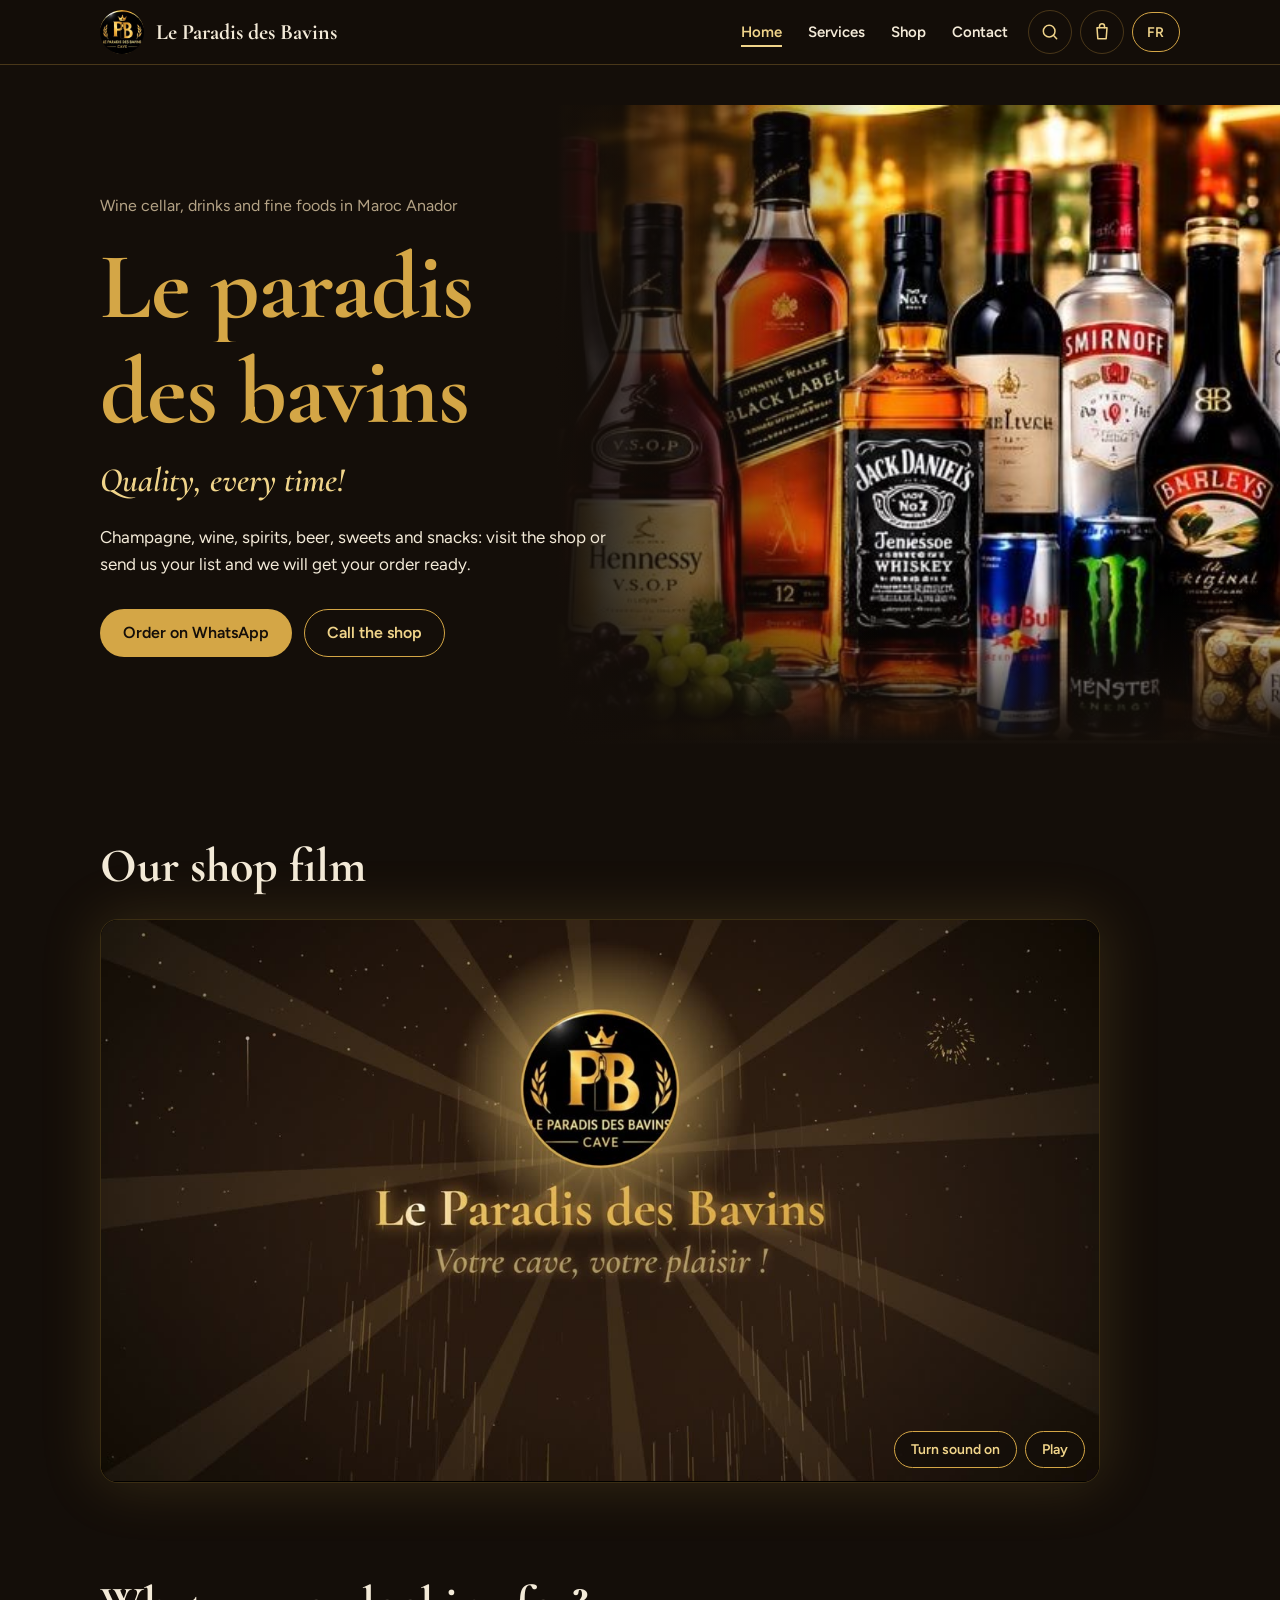
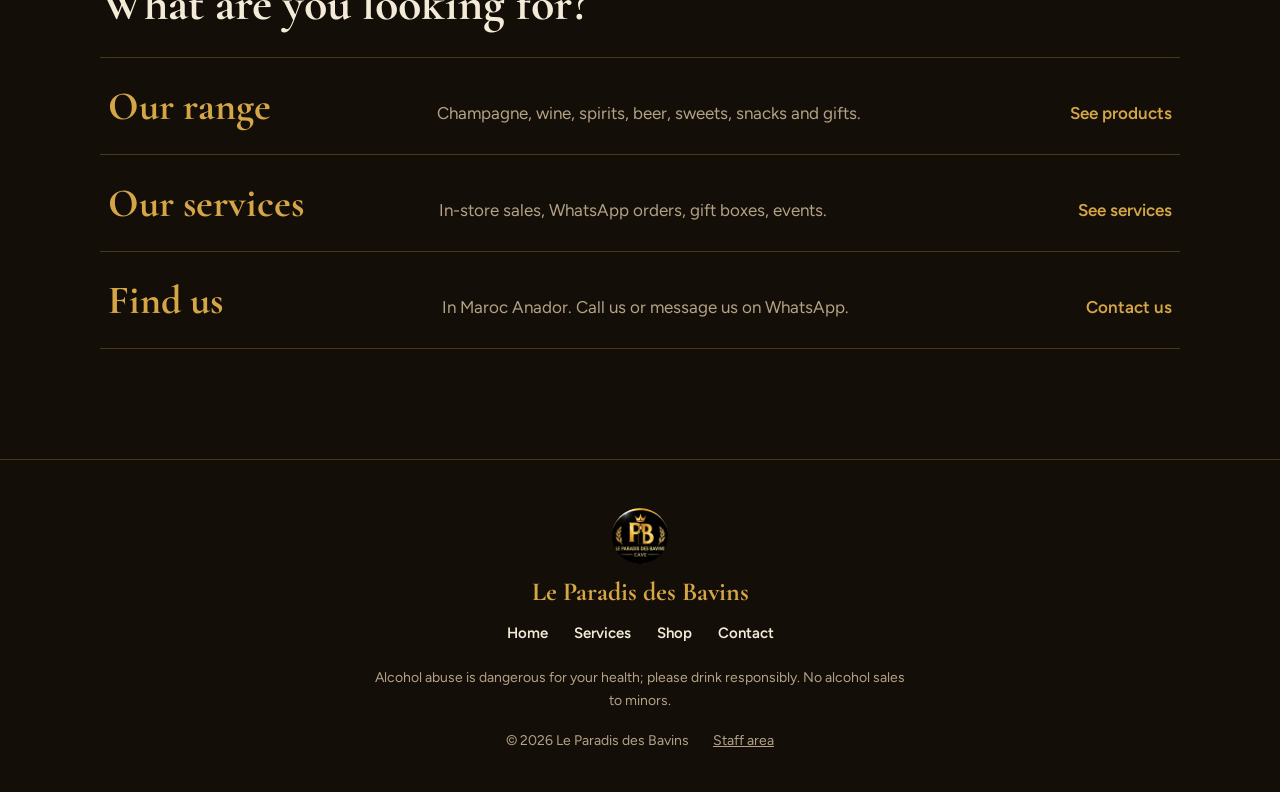
<file: public/index.html>
<!doctype html>
<html lang="fr">
<head>
  <meta charset="utf-8">
  <meta name="viewport" content="width=device-width, initial-scale=1">
  <title>Le Paradis des Bavins – Cave, boissons et épicerie fine</title>
  <meta name="description" content="Cave, boissons et épicerie fine à Maroc Anador : champagnes, vins, spiritueux, bières, confiseries, snacks et coffrets cadeaux. Commandez sur WhatsApp.">
  <meta property="og:title" content="Le Paradis des Bavins – Cave, boissons et épicerie fine">
  <meta property="og:description" content="Cave, boissons et épicerie fine à Maroc Anador : champagnes, vins, spiritueux, bières, confiseries, snacks et coffrets cadeaux. Commandez sur WhatsApp.">
  <meta property="og:image" content="img/cave.jpg">
  <meta name="theme-color" content="#140e09">
  <link rel="icon" href="img/logo-pb.jpg">
  <link rel="preload" href="fonts/cormorant-garamond-latin-700-normal.woff2" as="font" type="font/woff2" crossorigin>
  <link rel="stylesheet" href="vitrine.css">
  <script src="vitrine.js" defer></script>
  <script src="boutique.js" defer></script>
</head>
<body class="page-index">
  <a class="aller-contenu" href="#contenu">Aller au contenu</a>

  <header class="entete">
    <div class="entete-int">
      <a class="marque" href="./">
        <img src="img/logo-pb.jpg" alt="" width="44" height="44">
        <span>Le Paradis des Bavins</span>
      </a>
      <div class="outils-entete">
        <button class="outil-btn recherche-btn" type="button" aria-expanded="false" aria-controls="recherche-entete" aria-label="Rechercher un produit">
          <svg viewBox="0 0 24 24" aria-hidden="true"><circle cx="11" cy="11" r="7"/><path d="m20 20-4-4"/></svg>
        </button>
        <button class="outil-btn panier-btn" type="button" aria-label="Ouvrir le panier" aria-haspopup="dialog">
          <svg viewBox="0 0 24 24" aria-hidden="true"><path d="M6 7h12l-1 13H7z"/><path d="M9 7V5a3 3 0 0 1 6 0v2"/></svg>
          <span class="panier-nb" hidden>0</span>
        </button>
        <button class="langue-btn" type="button" lang="en" aria-label="Switch to English">EN</button>
      </div>
      <button class="menu-btn" type="button" aria-expanded="false" aria-controls="nav">Menu</button>
      <nav id="nav" class="nav" aria-label="Navigation principale">
        <a href="./" aria-current="page">Accueil</a>
        <a href="services">Services</a>
        <a href="produits">Boutique</a>
        <a href="contact">Contact</a>
      </nav>
    </div>
    <form class="recherche-entete" id="recherche-entete" action="produits" role="search" hidden>
      <label class="visuellement-cache" for="q-entete">Rechercher un produit</label>
      <input id="q-entete" name="q" type="search" placeholder="Rechercher un produit" autocomplete="off" enterkeyhint="search">
      <button class="btn btn-or" type="submit">Rechercher</button>
      <button class="outil-btn fermer-recherche" type="button" aria-label="Fermer la recherche"><svg viewBox="0 0 24 24" aria-hidden="true"><path d="M6 6l12 12M18 6 6 18"/></svg></button>
    </form>
  </header>

  <main id="contenu">
    <section class="hero">
      <div class="hero-texte">
        <p class="hero-lieu">Cave, boissons et épicerie fine à <span data-info="quartier">Maroc Anador</span></p>
        <h1><span class="ligne"><span>Le paradis</span></span><span class="ligne"><span>des bavins</span></span></h1>
        <p class="hero-devise">La qualité au rendez-vous !</p>
        <p class="hero-intro">Champagnes, vins, spiritueux, bières, confiseries et snacks : passez à la cave ou envoyez-nous votre liste, on prépare votre commande.</p>
        <div class="hero-actions">
          <a class="btn btn-or" data-wa="Bonjour, je voudrais passer une commande." href="#contact">Commander sur WhatsApp</a>
          <a class="btn btn-ligne" data-tel href="#contact">Appeler la cave</a>
        </div>
      </div>
      <figure class="hero-image">
        <span class="reflet" aria-hidden="true"></span>
        <img src="img/bouteilles.jpg" width="1050" height="410" alt="Sélection de la cave : champagnes, cognac, whiskies, vodkas, bières, confiseries et snacks">
      </figure>
    </section>

    <section class="section section-film" data-apparition>
      <h2 class="titre-sobre">Le film de la cave</h2>
      <div class="film-cadre">
        <video id="film" playsinline muted preload="none" poster="film-affiche.jpg" aria-label="Film de présentation du Paradis des Bavins : feux d'artifice, nos spiritueux, vins, liqueurs, bières, sodas et boissons énergisantes.">
          <source src="film-fr.mp4" type="video/mp4">
        </video>
        <div class="film-commandes">
          <button class="film-btn" type="button" id="film-son" aria-pressed="false">Activer le son</button>
          <button class="film-btn" type="button" id="film-lecture">Pause</button>
        </div>
      </div>
    </section>

    <section class="section section-vedettes" id="vedettes" hidden>
      <h2 class="titre-sobre">À découvrir</h2>
      <p class="intro-section"></p>
      <div class="grille-produits" id="grille-vedettes" data-dynamique></div>
      <a class="btn btn-ligne lien-boutique" href="produits">Voir toute la boutique</a>
    </section>

    <section class="section section-rayons" id="rayons" hidden>
      <h2 class="titre-sobre">Nos rayons</h2>
      <div class="puces" data-dynamique></div>
    </section>

    <section class="section">
      <h2 class="titre-sobre" data-apparition>Que cherchez-vous ?</h2>
      <ul class="raccourcis" data-cascade>
        <li><a href="produits"><span class="r-titre">La carte</span><span class="r-texte">Champagnes, vins, spiritueux, bières, confiseries, snacks et cadeaux.</span><span class="r-action">Voir les produits</span></a></li>
        <li><a href="services"><span class="r-titre">Nos services</span><span class="r-texte">Vente sur place, commande sur WhatsApp, coffrets cadeaux, événements.</span><span class="r-action">Voir les services</span></a></li>
        <li><a href="contact"><span class="r-titre">Nous trouver</span><span class="r-texte">À <span data-info="quartier">Maroc Anador</span>. Appelez-nous ou écrivez-nous sur WhatsApp.</span><span class="r-action">Voir le contact</span></a></li>
      </ul>
    </section>
  </main>

  <footer class="pied">
    <img src="img/logo-pb.jpg" alt="" width="56" height="56">
    <p class="pied-nom">Le Paradis des Bavins</p>
    <nav class="pied-nav" aria-label="Pages du site">
      <a href="./">Accueil</a>
      <a href="services">Services</a>
      <a href="produits">Boutique</a>
      <a href="contact">Contact</a>
    </nav>
    <p class="pied-sante">L'abus d'alcool est dangereux pour la santé, à consommer avec modération. Vente d'alcool interdite aux mineurs.</p>
    <p class="pied-liens"><span>© <span id="annee">2026</span> Le Paradis des Bavins</span><a href="gestion">Espace gestion</a></p>
  </footer>
</body>
</html>
</file>
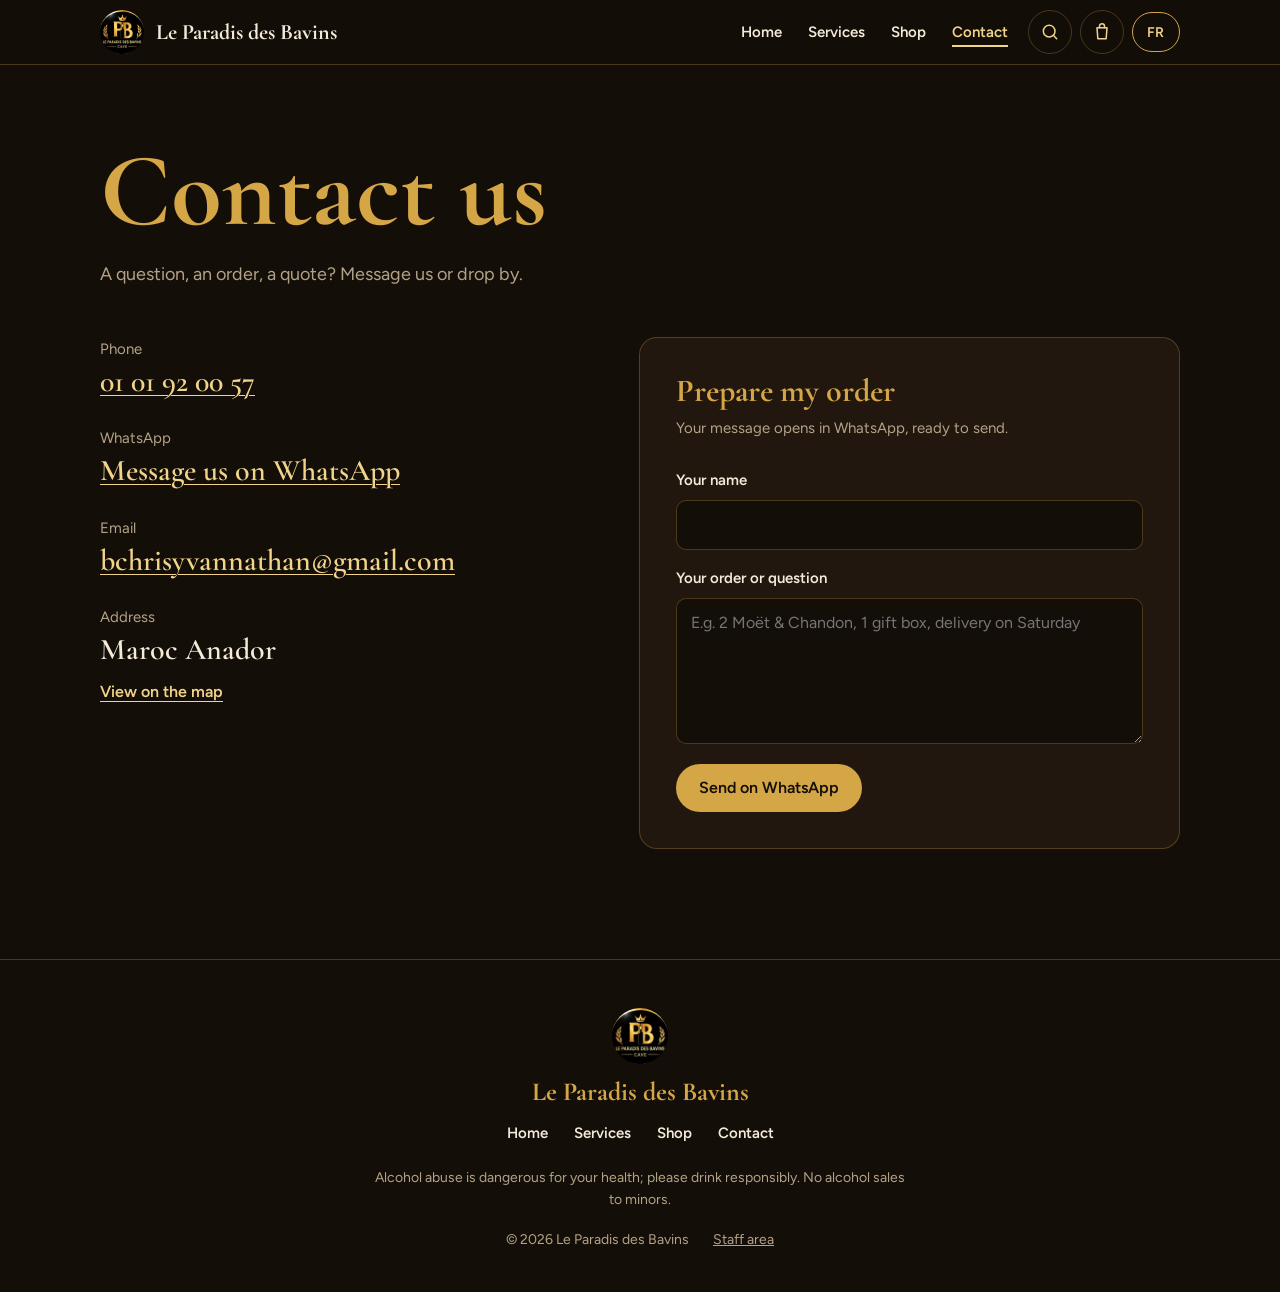
<file: public/contact.html>
<!doctype html>
<html lang="fr">
<head>
  <meta charset="utf-8">
  <meta name="viewport" content="width=device-width, initial-scale=1">
  <title>Contact – Le Paradis des Bavins</title>
  <meta name="description" content="Téléphone, WhatsApp, e-mail et adresse du Paradis des Bavins à Maroc Anador.">
  <meta property="og:title" content="Contact – Le Paradis des Bavins">
  <meta property="og:description" content="Téléphone, WhatsApp, e-mail et adresse du Paradis des Bavins à Maroc Anador.">
  <meta property="og:image" content="img/cave.jpg">
  <meta name="theme-color" content="#140e09">
  <link rel="icon" href="img/logo-pb.jpg">
  <link rel="preload" href="fonts/cormorant-garamond-latin-700-normal.woff2" as="font" type="font/woff2" crossorigin>
  <link rel="stylesheet" href="vitrine.css">
  <script src="vitrine.js" defer></script>
  <script src="boutique.js" defer></script>
</head>
<body class="page-contact">
  <a class="aller-contenu" href="#contenu">Aller au contenu</a>

  <header class="entete">
    <div class="entete-int">
      <a class="marque" href="./">
        <img src="img/logo-pb.jpg" alt="" width="44" height="44">
        <span>Le Paradis des Bavins</span>
      </a>
      <div class="outils-entete">
        <button class="outil-btn recherche-btn" type="button" aria-expanded="false" aria-controls="recherche-entete" aria-label="Rechercher un produit">
          <svg viewBox="0 0 24 24" aria-hidden="true"><circle cx="11" cy="11" r="7"/><path d="m20 20-4-4"/></svg>
        </button>
        <button class="outil-btn panier-btn" type="button" aria-label="Ouvrir le panier" aria-haspopup="dialog">
          <svg viewBox="0 0 24 24" aria-hidden="true"><path d="M6 7h12l-1 13H7z"/><path d="M9 7V5a3 3 0 0 1 6 0v2"/></svg>
          <span class="panier-nb" hidden>0</span>
        </button>
        <button class="langue-btn" type="button" lang="en" aria-label="Switch to English">EN</button>
      </div>
      <button class="menu-btn" type="button" aria-expanded="false" aria-controls="nav">Menu</button>
      <nav id="nav" class="nav" aria-label="Navigation principale">
        <a href="./">Accueil</a>
        <a href="services">Services</a>
        <a href="produits">Boutique</a>
        <a href="contact" aria-current="page">Contact</a>
      </nav>
    </div>
    <form class="recherche-entete" id="recherche-entete" action="produits" role="search" hidden>
      <label class="visuellement-cache" for="q-entete">Rechercher un produit</label>
      <input id="q-entete" name="q" type="search" placeholder="Rechercher un produit" autocomplete="off" enterkeyhint="search">
      <button class="btn btn-or" type="submit">Rechercher</button>
      <button class="outil-btn fermer-recherche" type="button" aria-label="Fermer la recherche"><svg viewBox="0 0 24 24" aria-hidden="true"><path d="M6 6l12 12M18 6 6 18"/></svg></button>
    </form>
  </header>

  <main id="contenu">
    <section class="page-tete page-tete-anim">
      <h1>Nous contacter</h1>
      <p>Une question, une commande, un devis ? Écrivez-nous ou passez nous voir.</p>
    </section>
    <section class="section section-suite">
      <div class="contact">
        <dl class="coord" data-cascade>
          <div>
            <dt>Téléphone</dt>
            <dd><a data-tel data-info="telephoneAffiche" href="#">01 01 92 00 57</a></dd>
          </div>
          <div>
            <dt>WhatsApp</dt>
            <dd><a data-wa="Bonjour !" href="#">Écrire sur WhatsApp</a></dd>
          </div>
          <div>
            <dt>E-mail</dt>
            <dd><a data-mail data-info="email" href="#">bchrisyvannathan@gmail.com</a></dd>
          </div>
          <div>
            <dt>Adresse</dt>
            <dd><span data-info="quartier">Maroc Anador</span><br><a data-carte href="#" target="_blank" rel="noopener">Voir sur la carte</a></dd>
          </div>
          <div id="bloc-horaires" hidden>
            <dt>Horaires</dt>
            <dd id="horaires"></dd>
          </div>
        </dl>

        <form class="commande" id="form-commande" novalidate data-apparition>
          <h3>Préparer ma commande</h3>
          <p>Votre message s'ouvre dans WhatsApp, prêt à envoyer.</p>
          <label for="c-nom">Votre nom</label>
          <input id="c-nom" name="nom" autocomplete="name" required>
          <label for="c-message">Votre commande ou votre question</label>
          <textarea id="c-message" name="message" rows="5" required placeholder="Ex. : 2 Moët & Chandon, 1 coffret cadeau, livraison samedi"></textarea>
          <p class="erreur" id="c-erreur" role="alert"></p>
          <button class="btn btn-or" type="submit">Envoyer sur WhatsApp</button>
        </form>
      </div>
    </section>
  </main>

  <footer class="pied">
    <img src="img/logo-pb.jpg" alt="" width="56" height="56">
    <p class="pied-nom">Le Paradis des Bavins</p>
    <nav class="pied-nav" aria-label="Pages du site">
      <a href="./">Accueil</a>
      <a href="services">Services</a>
      <a href="produits">Boutique</a>
      <a href="contact">Contact</a>
    </nav>
    <p class="pied-sante">L'abus d'alcool est dangereux pour la santé, à consommer avec modération. Vente d'alcool interdite aux mineurs.</p>
    <p class="pied-liens"><span>© <span id="annee">2026</span> Le Paradis des Bavins</span><a href="gestion">Espace gestion</a></p>
  </footer>
</body>
</html>
</file>
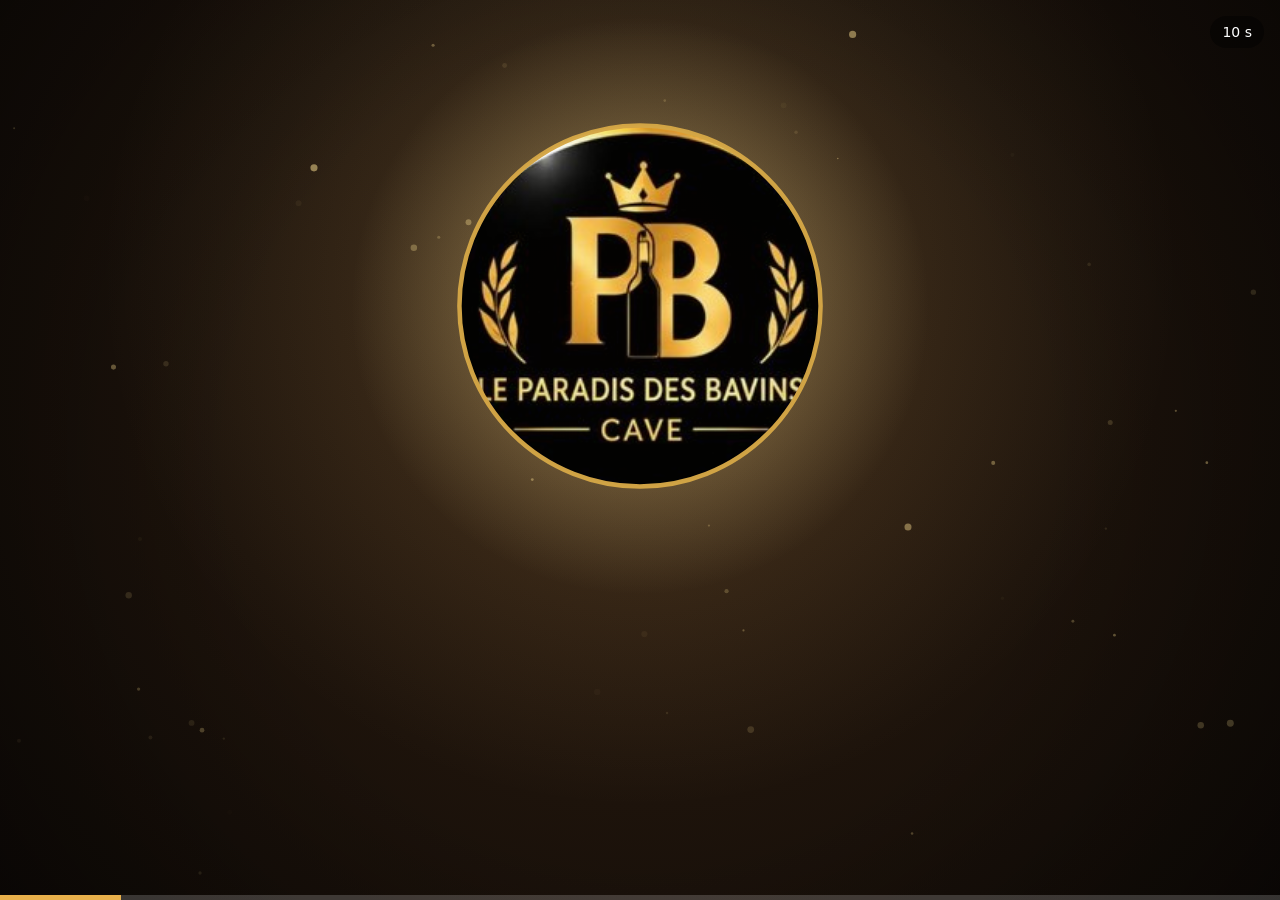
<file: public/gestion.html>
<!doctype html>
<html lang="fr">
<head>
  <meta charset="utf-8">
  <meta name="viewport" content="width=device-width, initial-scale=1">
  <title>GestPro – Gestion commerciale</title>
  <link rel="stylesheet" href="styles.css">
  <script src="config.js" defer></script>
  <script src="motion.js" defer></script>
  <script src="vendor/supabase.js" defer></script>
  <script src="app.js" defer></script>
</head>
<body>
  <!-- Annonce affichée à l'ouverture du site (voir « pub » dans config.js) -->
  <div id="pub" class="pub" hidden role="dialog" aria-label="Annonce">
    <img id="pub-fond" alt="" aria-hidden="true">
    <img id="pub-image" alt="">
    <canvas id="pub-motion" hidden aria-label="Le Paradis des Bavins : cave, boissons et épicerie fine. Tél. 01 01 92 00 57, Maroc Anador." role="img"></canvas>
    <div class="pub-voile"></div>
    <div class="pub-texte">
      <div class="pub-titre nom-entreprise">MA CAVE</div>
      <div class="pub-slogan" id="pub-slogan"></div>
    </div>
    <div class="pub-compteur"><span id="pub-secondes">10</span> s</div>
    <button type="button" class="pub-passer" id="pub-passer" hidden>Passer ›</button>
    <div class="pub-barre"><span id="pub-progression"></span></div>
  </div>

  <!-- Écran de connexion -->
  <main id="ecran-connexion" class="connexion" hidden>
    <form id="form-connexion" class="carte-connexion" autocomplete="on">
      <div class="logo">G</div>
      <h1 class="nom-entreprise">GestPro</h1>
      <p class="sous-titre">Gestion commerciale</p>
      <label>Identifiant
        <input name="identifiant" autocomplete="username" required autofocus>
      </label>
      <label>Mot de passe
        <input name="mot_de_passe" type="password" autocomplete="current-password" required>
      </label>
      <p id="erreur-connexion" class="erreur" role="alert"></p>
      <button class="btn primaire" type="submit">Se connecter</button>
      <p class="aide">Pas de compte ? Demandez à votre administrateur.</p>
    </form>
  </main>

  <!-- Application -->
  <div id="ecran-app" class="app" hidden>
    <aside class="barre">
      <div class="marque"><span class="logo petit">G</span><span class="nom-entreprise">GestPro</span></div>
      <nav id="menu"></nav>
      <div class="profil">
        <div id="profil-nom"></div>
        <div id="profil-role" class="role"></div>
        <button id="btn-deconnexion" class="btn lien">Se déconnecter</button>
      </div>
    </aside>
    <main class="contenu">
      <header class="entete">
        <button id="btn-menu" class="btn icone" aria-label="Menu">☰</button>
        <h2 id="titre-vue"></h2>
        <div id="actions-vue" class="actions"></div>
      </header>
      <section id="vue"></section>
    </main>
  </div>

  <dialog id="dialogue">
    <form id="form-dialogue" method="dialog">
      <h3 id="dialogue-titre"></h3>
      <div id="dialogue-corps"></div>
      <p id="dialogue-erreur" class="erreur" role="alert"></p>
      <div class="pied">
        <button type="button" class="btn" id="dialogue-annuler">Annuler</button>
        <button type="submit" class="btn primaire" id="dialogue-ok">Enregistrer</button>
      </div>
    </form>
  </dialog>

  <div id="toast" class="toast" role="status" aria-live="polite"></div>
  <noscript>GestPro nécessite JavaScript.</noscript>
</body>
</html>
</file>
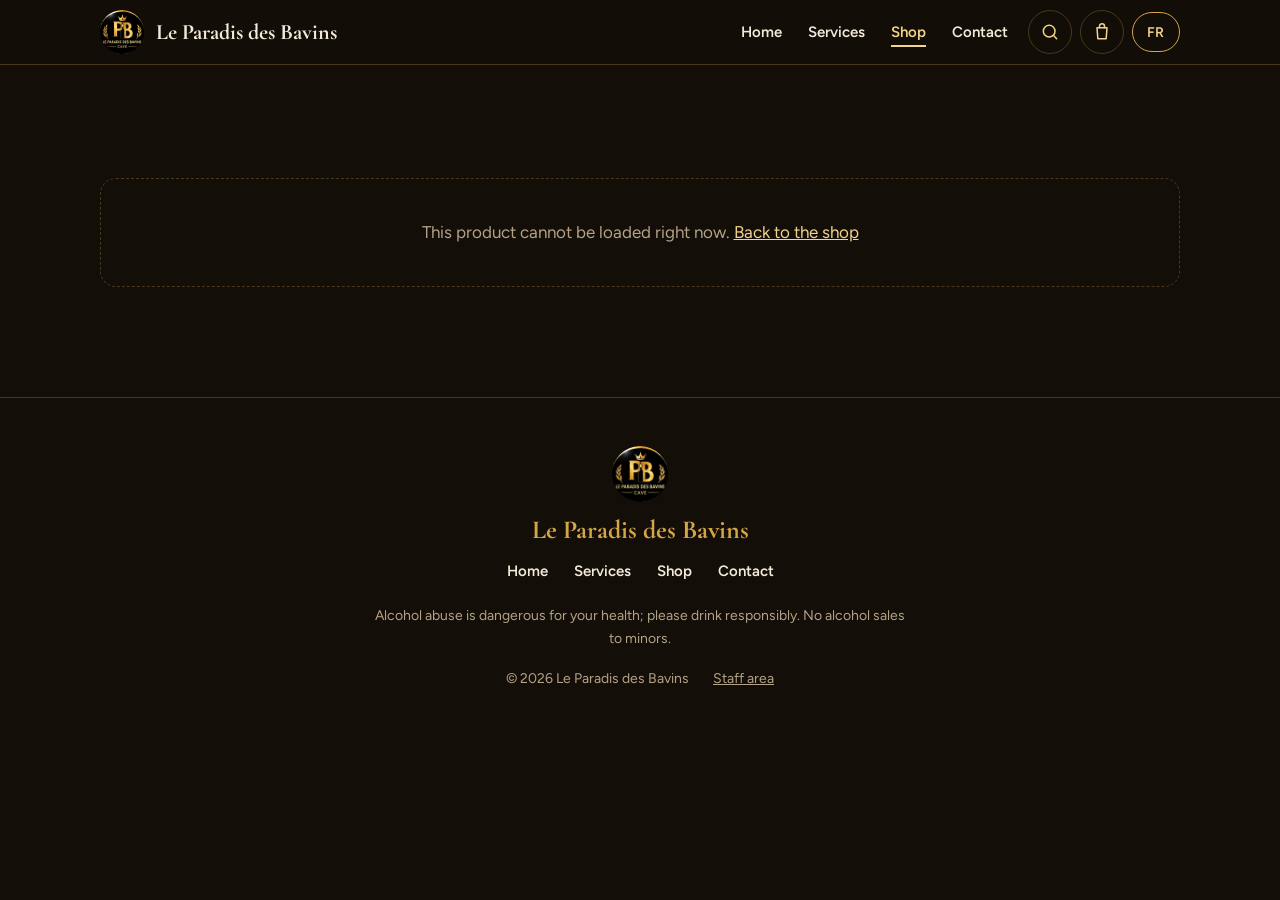
<file: public/produit.html>
<!doctype html>
<html lang="fr">
<head>
  <meta charset="utf-8">
  <meta name="viewport" content="width=device-width, initial-scale=1">
  <title>Produit – Le Paradis des Bavins</title>
  <meta name="description" content="Vente sur place, commande sur WhatsApp, coffrets cadeaux, fêtes et événements.">
  <meta property="og:title" content="Nos services – Le Paradis des Bavins">
  <meta property="og:description" content="Vente sur place, commande sur WhatsApp, coffrets cadeaux, fêtes et événements.">
  <meta property="og:image" content="img/cave.jpg">
  <meta name="theme-color" content="#140e09">
  <link rel="icon" href="img/logo-pb.jpg">
  <link rel="preload" href="fonts/cormorant-garamond-latin-700-normal.woff2" as="font" type="font/woff2" crossorigin>
  <link rel="stylesheet" href="vitrine.css">
  <script src="vitrine.js" defer></script>
  <script src="boutique.js" defer></script>
</head>
<body class="page-produit">
  <a class="aller-contenu" href="#contenu">Aller au contenu</a>

  <header class="entete">
    <div class="entete-int">
      <a class="marque" href="./">
        <img src="img/logo-pb.jpg" alt="" width="44" height="44">
        <span>Le Paradis des Bavins</span>
      </a>
      <div class="outils-entete">
        <button class="outil-btn recherche-btn" type="button" aria-expanded="false" aria-controls="recherche-entete" aria-label="Rechercher un produit">
          <svg viewBox="0 0 24 24" aria-hidden="true"><circle cx="11" cy="11" r="7"/><path d="m20 20-4-4"/></svg>
        </button>
        <button class="outil-btn panier-btn" type="button" aria-label="Ouvrir le panier" aria-haspopup="dialog">
          <svg viewBox="0 0 24 24" aria-hidden="true"><path d="M6 7h12l-1 13H7z"/><path d="M9 7V5a3 3 0 0 1 6 0v2"/></svg>
          <span class="panier-nb" hidden>0</span>
        </button>
        <button class="langue-btn" type="button" lang="en" aria-label="Switch to English">EN</button>
      </div>
      <button class="menu-btn" type="button" aria-expanded="false" aria-controls="nav">Menu</button>
      <nav id="nav" class="nav" aria-label="Navigation principale">
        <a href="./">Accueil</a>
        <a href="services">Services</a>
        <a href="produits" aria-current="page">Boutique</a>
        <a href="contact">Contact</a>
      </nav>
    </div>
    <form class="recherche-entete" id="recherche-entete" action="produits" role="search" hidden>
      <label class="visuellement-cache" for="q-entete">Rechercher un produit</label>
      <input id="q-entete" name="q" type="search" placeholder="Rechercher un produit" autocomplete="off" enterkeyhint="search">
      <button class="btn btn-or" type="submit">Rechercher</button>
      <button class="outil-btn fermer-recherche" type="button" aria-label="Fermer la recherche"><svg viewBox="0 0 24 24" aria-hidden="true"><path d="M6 6l12 12M18 6 6 18"/></svg></button>
    </form>
  </header>

  <main id="contenu">
    <section class="section fiche" id="fiche" data-dynamique aria-live="polite">
      <p class="vide-boutique">Chargement…</p>
    </section>
    <section class="section similaires" id="similaires" data-dynamique hidden>
      <h2 class="titre-sobre"></h2>
      <div class="grille-produits" id="grille-similaires"></div>
    </section>
  </main>

  <footer class="pied">
    <img src="img/logo-pb.jpg" alt="" width="56" height="56">
    <p class="pied-nom">Le Paradis des Bavins</p>
    <nav class="pied-nav" aria-label="Pages du site">
      <a href="./">Accueil</a>
      <a href="services">Services</a>
      <a href="produits" aria-current="page">Boutique</a>
      <a href="contact">Contact</a>
    </nav>
    <p class="pied-sante">L'abus d'alcool est dangereux pour la santé, à consommer avec modération. Vente d'alcool interdite aux mineurs.</p>
    <p class="pied-liens"><span>© <span id="annee">2026</span> Le Paradis des Bavins</span><a href="gestion">Espace gestion</a></p>
  </footer>
</body>
</html>
</file>
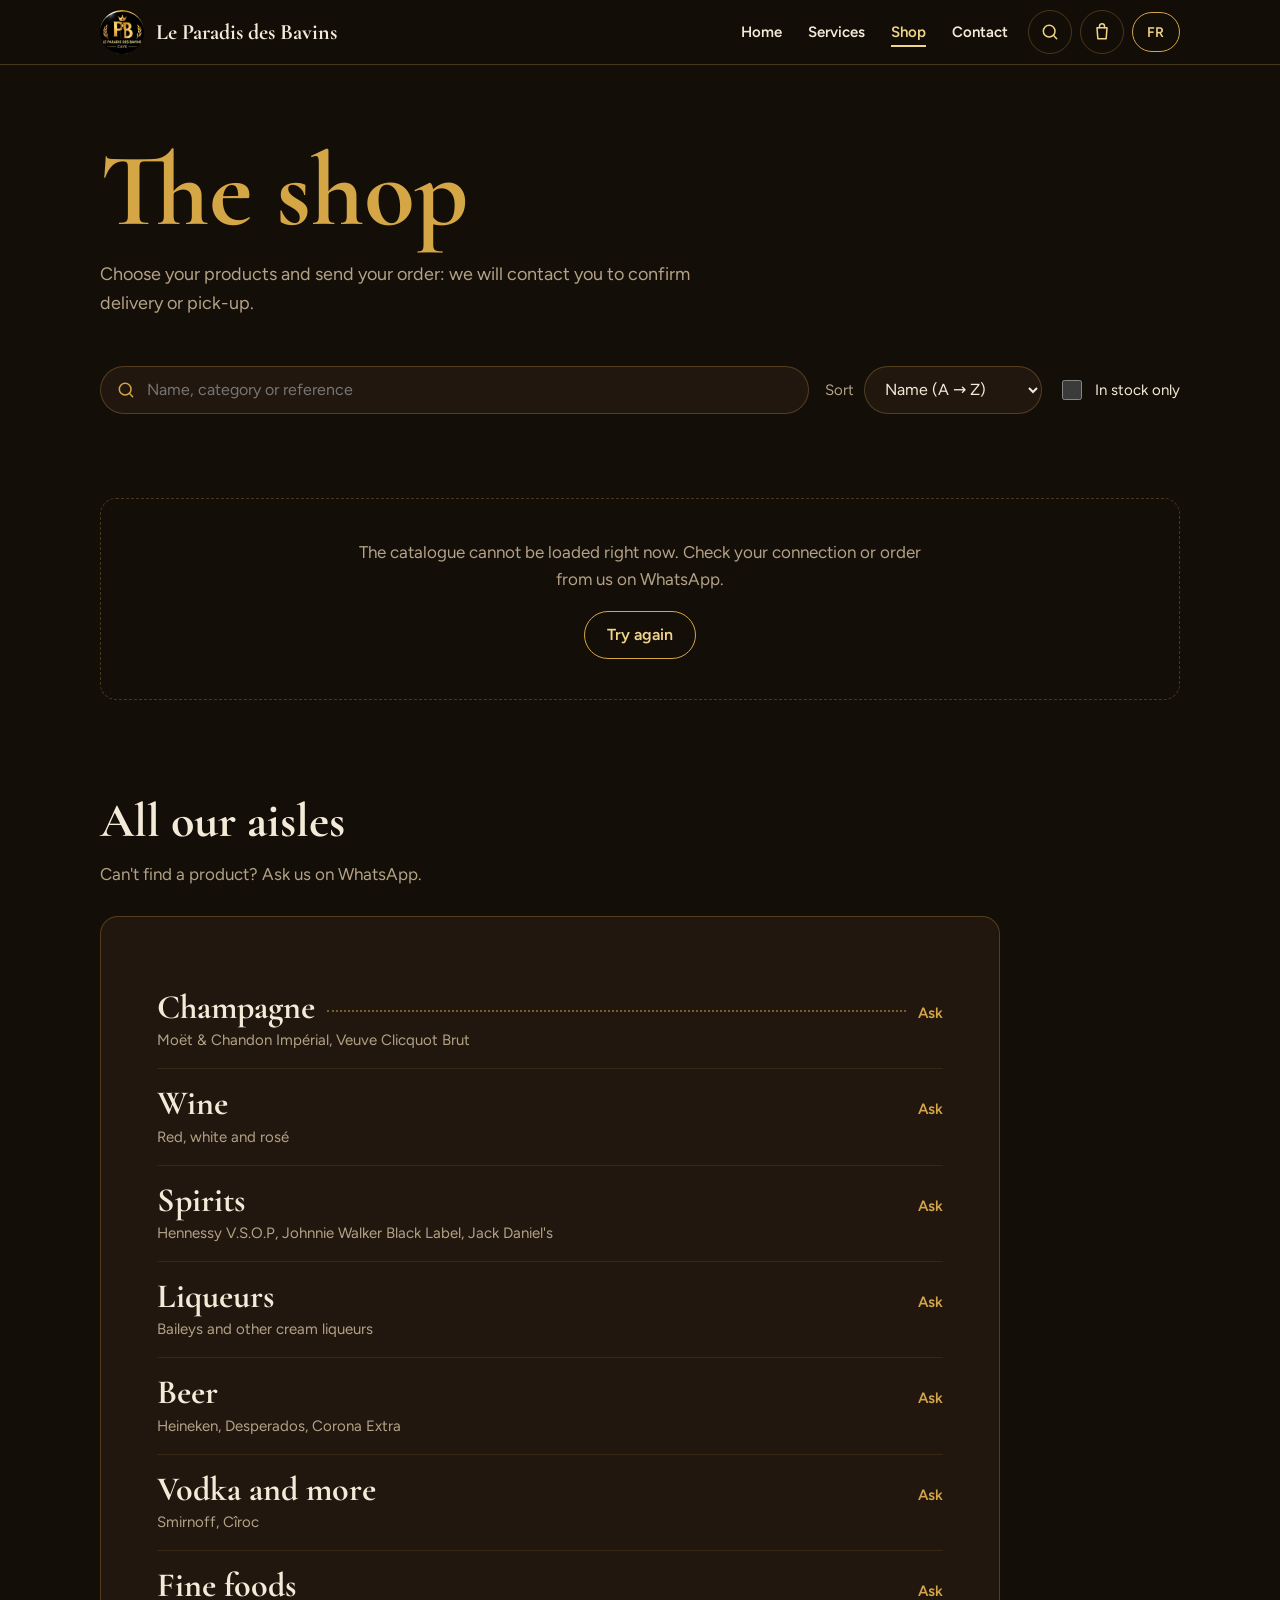
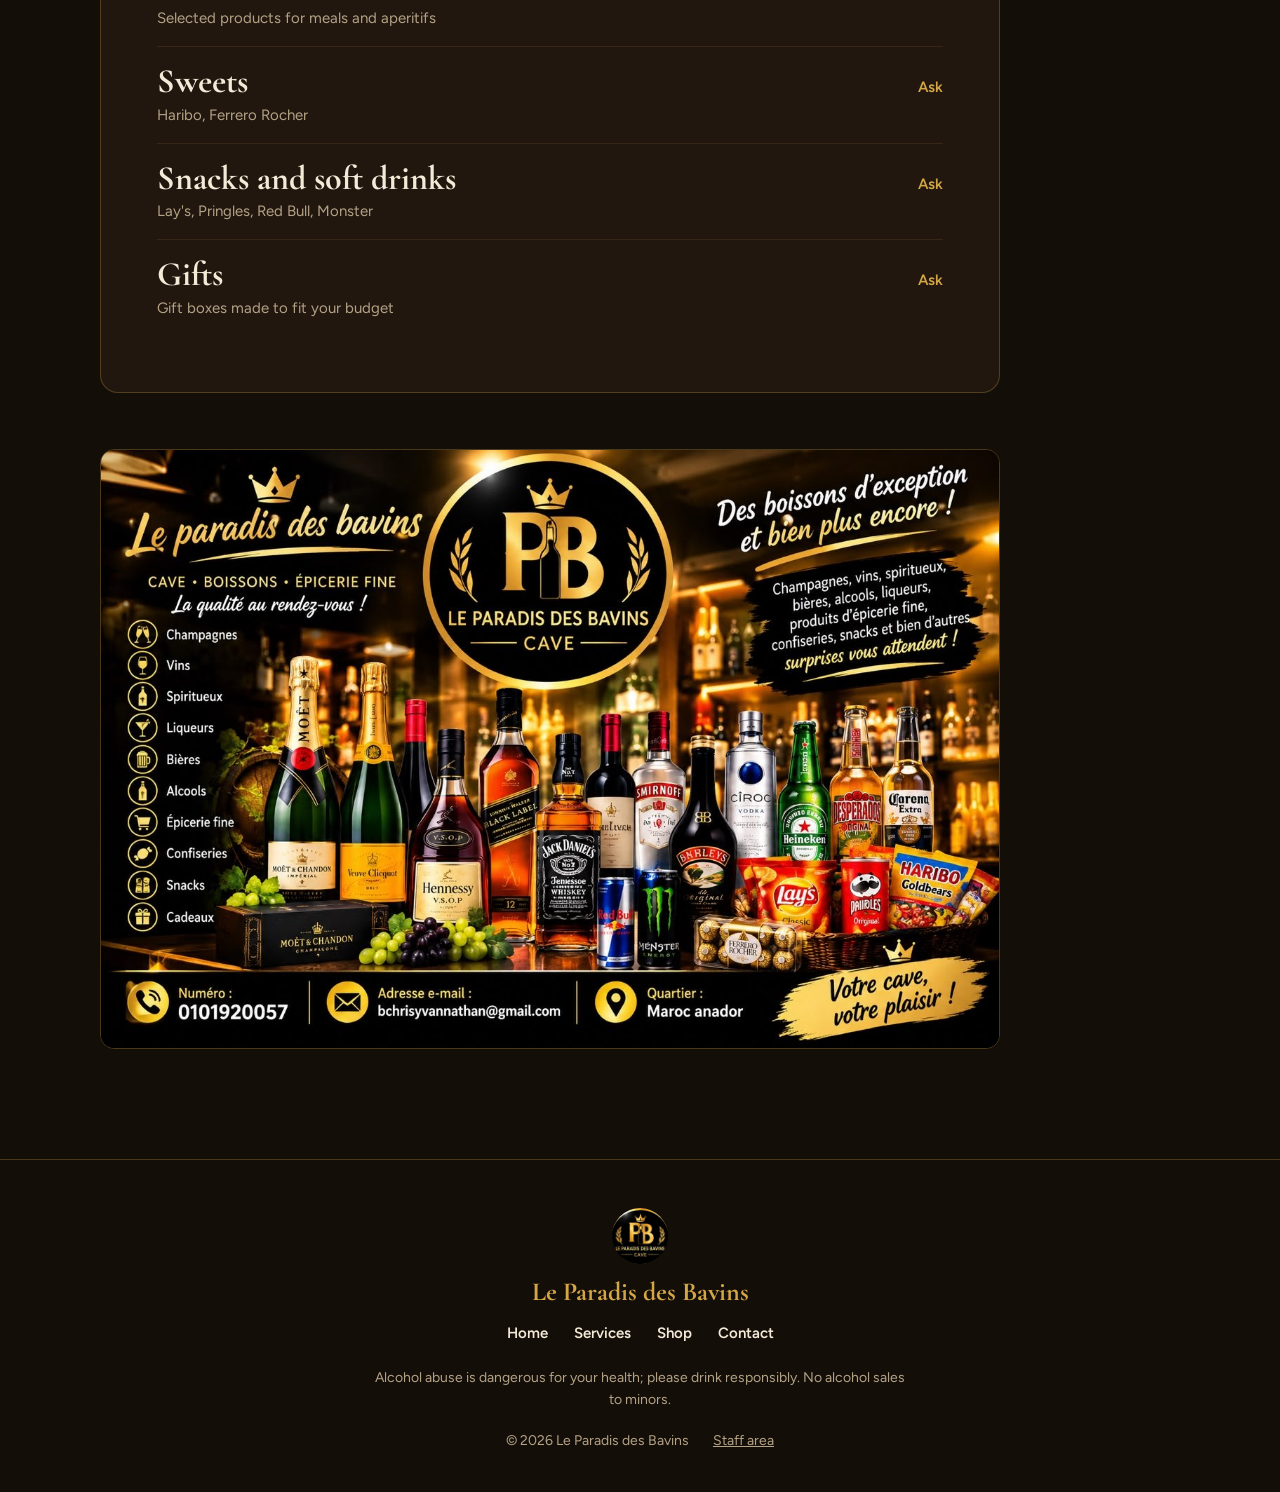
<file: public/produits.html>
<!doctype html>
<html lang="fr">
<head>
  <meta charset="utf-8">
  <meta name="viewport" content="width=device-width, initial-scale=1">
  <title>Nos produits – Le Paradis des Bavins</title>
  <meta name="description" content="Champagnes, vins, spiritueux, liqueurs, bières, épicerie fine, confiseries, snacks et cadeaux.">
  <meta property="og:title" content="Nos produits – Le Paradis des Bavins">
  <meta property="og:description" content="Champagnes, vins, spiritueux, liqueurs, bières, épicerie fine, confiseries, snacks et cadeaux.">
  <meta property="og:image" content="img/cave.jpg">
  <meta name="theme-color" content="#140e09">
  <link rel="icon" href="img/logo-pb.jpg">
  <link rel="preload" href="fonts/cormorant-garamond-latin-700-normal.woff2" as="font" type="font/woff2" crossorigin>
  <link rel="stylesheet" href="vitrine.css">
  <script src="vitrine.js" defer></script>
  <script src="boutique.js" defer></script>
</head>
<body class="page-produits">
  <a class="aller-contenu" href="#contenu">Aller au contenu</a>

  <header class="entete">
    <div class="entete-int">
      <a class="marque" href="./">
        <img src="img/logo-pb.jpg" alt="" width="44" height="44">
        <span>Le Paradis des Bavins</span>
      </a>
      <div class="outils-entete">
        <button class="outil-btn recherche-btn" type="button" aria-expanded="false" aria-controls="recherche-entete" aria-label="Rechercher un produit">
          <svg viewBox="0 0 24 24" aria-hidden="true"><circle cx="11" cy="11" r="7"/><path d="m20 20-4-4"/></svg>
        </button>
        <button class="outil-btn panier-btn" type="button" aria-label="Ouvrir le panier" aria-haspopup="dialog">
          <svg viewBox="0 0 24 24" aria-hidden="true"><path d="M6 7h12l-1 13H7z"/><path d="M9 7V5a3 3 0 0 1 6 0v2"/></svg>
          <span class="panier-nb" hidden>0</span>
        </button>
        <button class="langue-btn" type="button" lang="en" aria-label="Switch to English">EN</button>
      </div>
      <button class="menu-btn" type="button" aria-expanded="false" aria-controls="nav">Menu</button>
      <nav id="nav" class="nav" aria-label="Navigation principale">
        <a href="./">Accueil</a>
        <a href="services">Services</a>
        <a href="produits" aria-current="page">Boutique</a>
        <a href="contact">Contact</a>
      </nav>
    </div>
    <form class="recherche-entete" id="recherche-entete" action="produits" role="search" hidden>
      <label class="visuellement-cache" for="q-entete">Rechercher un produit</label>
      <input id="q-entete" name="q" type="search" placeholder="Rechercher un produit" autocomplete="off" enterkeyhint="search">
      <button class="btn btn-or" type="submit">Rechercher</button>
      <button class="outil-btn fermer-recherche" type="button" aria-label="Fermer la recherche"><svg viewBox="0 0 24 24" aria-hidden="true"><path d="M6 6l12 12M18 6 6 18"/></svg></button>
    </form>
  </header>

  <main id="contenu">
    <section class="page-tete page-tete-anim">
      <h1>La boutique</h1>
      <p>Choisissez vos produits, envoyez votre commande : nous vous rappelons pour confirmer la livraison ou le retrait.</p>
    </section>

    <section class="section section-suite boutique" id="boutique" data-dynamique aria-label="Catalogue">
      <div class="outils-boutique">
        <div class="champ-recherche">
          <label class="visuellement-cache" for="q">Rechercher un produit</label>
          <svg viewBox="0 0 24 24" aria-hidden="true"><circle cx="11" cy="11" r="7"/><path d="m20 20-4-4"/></svg>
          <input id="q" type="search" autocomplete="off" enterkeyhint="search">
        </div>
        <label class="choix"><span class="lib-tri"></span>
          <select id="tri"></select>
        </label>
        <label class="case"><input type="checkbox" id="dispo"> <span class="lib-dispo"></span></label>
      </div>
      <div class="filtres-cat" id="filtres-cat" role="group"></div>
      <div class="resume-resultats">
        <p id="nb-resultats" aria-live="polite"></p>
        <button class="btn-lien" type="button" id="reinitialiser" hidden></button>
      </div>
      <div class="grille-produits" id="grille"></div>
    </section>

    <section class="section">
      <h2 class="titre-sobre">Tous nos rayons</h2>
      <p class="intro-section">Vous ne trouvez pas un produit ? Demandez-le-nous sur WhatsApp.</p>
      <div class="carte">
        <ul class="carte-liste" id="carte-liste" data-cascade></ul>
      </div>
      <figure class="affiche" data-apparition>
        <img src="img/cave.jpg" width="1280" height="853" loading="lazy" alt="Affiche du Paradis des Bavins : champagnes, vins, spiritueux, liqueurs, bières, épicerie fine, confiseries, snacks et cadeaux">
      </figure>
    </section>
  </main>

  <footer class="pied">
    <img src="img/logo-pb.jpg" alt="" width="56" height="56">
    <p class="pied-nom">Le Paradis des Bavins</p>
    <nav class="pied-nav" aria-label="Pages du site">
      <a href="./">Accueil</a>
      <a href="services">Services</a>
      <a href="produits">Boutique</a>
      <a href="contact">Contact</a>
    </nav>
    <p class="pied-sante">L'abus d'alcool est dangereux pour la santé, à consommer avec modération. Vente d'alcool interdite aux mineurs.</p>
    <p class="pied-liens"><span>© <span id="annee">2026</span> Le Paradis des Bavins</span><a href="gestion">Espace gestion</a></p>
  </footer>
</body>
</html>
</file>
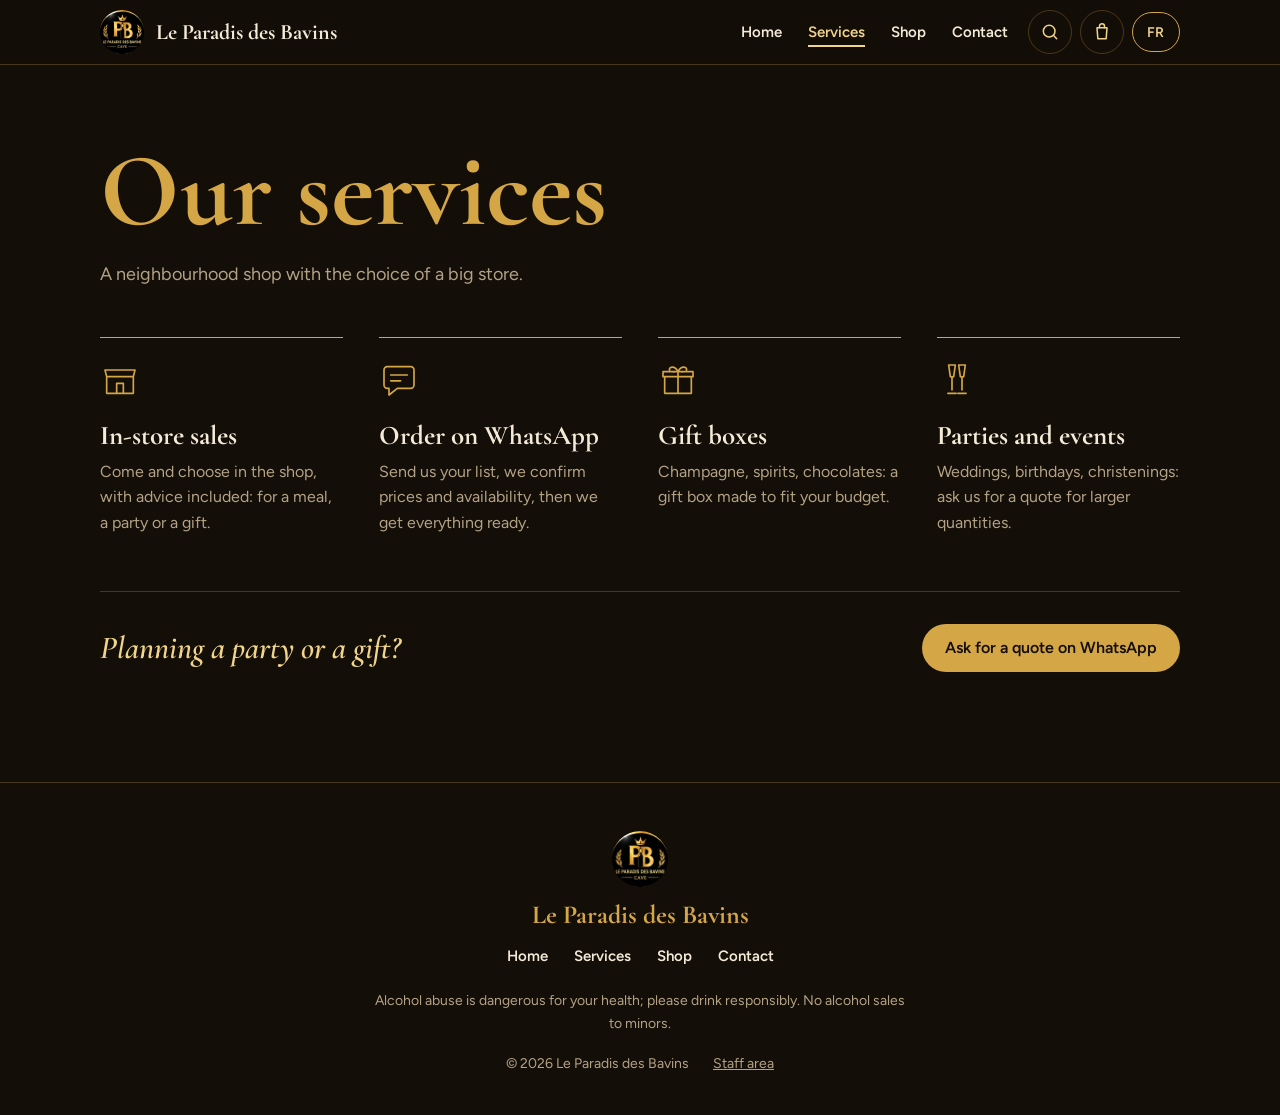
<file: public/services.html>
<!doctype html>
<html lang="fr">
<head>
  <meta charset="utf-8">
  <meta name="viewport" content="width=device-width, initial-scale=1">
  <title>Nos services – Le Paradis des Bavins</title>
  <meta name="description" content="Vente sur place, commande sur WhatsApp, coffrets cadeaux, fêtes et événements.">
  <meta property="og:title" content="Nos services – Le Paradis des Bavins">
  <meta property="og:description" content="Vente sur place, commande sur WhatsApp, coffrets cadeaux, fêtes et événements.">
  <meta property="og:image" content="img/cave.jpg">
  <meta name="theme-color" content="#140e09">
  <link rel="icon" href="img/logo-pb.jpg">
  <link rel="preload" href="fonts/cormorant-garamond-latin-700-normal.woff2" as="font" type="font/woff2" crossorigin>
  <link rel="stylesheet" href="vitrine.css">
  <script src="vitrine.js" defer></script>
  <script src="boutique.js" defer></script>
</head>
<body class="page-services">
  <a class="aller-contenu" href="#contenu">Aller au contenu</a>

  <header class="entete">
    <div class="entete-int">
      <a class="marque" href="./">
        <img src="img/logo-pb.jpg" alt="" width="44" height="44">
        <span>Le Paradis des Bavins</span>
      </a>
      <div class="outils-entete">
        <button class="outil-btn recherche-btn" type="button" aria-expanded="false" aria-controls="recherche-entete" aria-label="Rechercher un produit">
          <svg viewBox="0 0 24 24" aria-hidden="true"><circle cx="11" cy="11" r="7"/><path d="m20 20-4-4"/></svg>
        </button>
        <button class="outil-btn panier-btn" type="button" aria-label="Ouvrir le panier" aria-haspopup="dialog">
          <svg viewBox="0 0 24 24" aria-hidden="true"><path d="M6 7h12l-1 13H7z"/><path d="M9 7V5a3 3 0 0 1 6 0v2"/></svg>
          <span class="panier-nb" hidden>0</span>
        </button>
        <button class="langue-btn" type="button" lang="en" aria-label="Switch to English">EN</button>
      </div>
      <button class="menu-btn" type="button" aria-expanded="false" aria-controls="nav">Menu</button>
      <nav id="nav" class="nav" aria-label="Navigation principale">
        <a href="./">Accueil</a>
        <a href="services" aria-current="page">Services</a>
        <a href="produits">Boutique</a>
        <a href="contact">Contact</a>
      </nav>
    </div>
    <form class="recherche-entete" id="recherche-entete" action="produits" role="search" hidden>
      <label class="visuellement-cache" for="q-entete">Rechercher un produit</label>
      <input id="q-entete" name="q" type="search" placeholder="Rechercher un produit" autocomplete="off" enterkeyhint="search">
      <button class="btn btn-or" type="submit">Rechercher</button>
      <button class="outil-btn fermer-recherche" type="button" aria-label="Fermer la recherche"><svg viewBox="0 0 24 24" aria-hidden="true"><path d="M6 6l12 12M18 6 6 18"/></svg></button>
    </form>
  </header>

  <main id="contenu">
    <section class="page-tete page-tete-anim">
      <h1>Nos services</h1>
      <p>Une cave de quartier, avec le choix d'une grande enseigne.</p>
    </section>
    <section class="section section-suite">
      <ul class="services" data-cascade>
        <li>
          <svg viewBox="0 0 48 48" aria-hidden="true"><path d="M8 20h32v20H8zM6 12h36l-2 8H8zM20 28h8v12h-8z"/></svg>
          <h3>Vente sur place</h3>
          <p>Venez choisir en boutique, conseils compris : pour un repas, une soirée ou un cadeau.</p>
        </li>
        <li>
          <svg viewBox="0 0 48 48" aria-hidden="true"><path d="M10 8h28a4 4 0 0 1 4 4v18a4 4 0 0 1-4 4H22l-10 8v-8h-2a4 4 0 0 1-4-4V12a4 4 0 0 1 4-4zM14 18h20M14 25h12"/></svg>
          <h3>Commande sur WhatsApp</h3>
          <p>Envoyez votre liste, on vous confirme les prix et la disponibilité, puis on prépare tout.</p>
        </li>
        <li>
          <svg viewBox="0 0 48 48" aria-hidden="true"><path d="M8 20h32v20H8zM6 14h36v6H6zM24 14v26M24 14c-4-8-12-6-10-1 1 2 6 1 10 1zm0 0c4-8 12-6 10-1-1 2-6 1-10 1z"/></svg>
          <h3>Coffrets cadeaux</h3>
          <p>Champagne, spiritueux, chocolats : un coffret composé selon votre budget.</p>
        </li>
        <li>
          <svg viewBox="0 0 48 48" aria-hidden="true"><path d="M14 6h8l-2 14a6 6 0 0 1-4 0zM26 6h8l-2 14a6 6 0 0 1-4 0zM18 20v16M30 20v16M13 40h10M25 40h10"/></svg>
          <h3>Fêtes et événements</h3>
          <p>Mariages, anniversaires, baptêmes : demandez-nous un devis pour les quantités.</p>
        </li>
      </ul>
      <div class="appel" data-apparition>
        <p>Un projet de fête, un cadeau à composer ?</p>
        <a class="btn btn-or" data-wa="Bonjour, je voudrais un devis." href="contact">Demander un devis sur WhatsApp</a>
      </div>
    </section>
  </main>

  <footer class="pied">
    <img src="img/logo-pb.jpg" alt="" width="56" height="56">
    <p class="pied-nom">Le Paradis des Bavins</p>
    <nav class="pied-nav" aria-label="Pages du site">
      <a href="./">Accueil</a>
      <a href="services">Services</a>
      <a href="produits">Boutique</a>
      <a href="contact">Contact</a>
    </nav>
    <p class="pied-sante">L'abus d'alcool est dangereux pour la santé, à consommer avec modération. Vente d'alcool interdite aux mineurs.</p>
    <p class="pied-liens"><span>© <span id="annee">2026</span> Le Paradis des Bavins</span><a href="gestion">Espace gestion</a></p>
  </footer>
</body>
</html>
</file>
<file: public/vitrine.css>
@font-face { font-family: "Cormorant"; src: url("fonts/cormorant-garamond-latin-600-normal.woff2") format("woff2"); font-weight: 600; font-display: swap; }
@font-face { font-family: "Cormorant"; src: url("fonts/cormorant-garamond-latin-700-normal.woff2") format("woff2"); font-weight: 700; font-display: swap; }
@font-face { font-family: "Cormorant"; src: url("fonts/cormorant-garamond-latin-600-italic.woff2") format("woff2"); font-weight: 600; font-style: italic; font-display: swap; }
@font-face { font-family: "Figtree"; src: url("fonts/figtree-latin-400-normal.woff2") format("woff2"); font-weight: 400; font-display: swap; }
@font-face { font-family: "Figtree"; src: url("fonts/figtree-latin-600-normal.woff2") format("woff2"); font-weight: 600; font-display: swap; }

:root {
  --nuit: #140e09;        /* fond : noir de cave, légèrement brun */
  --cuir: #21170f;        /* surfaces en relief */
  --or: #d4a646;          /* or de l'affiche */
  --or-clair: #f0d48a;
  --creme: #f3ead8;       /* texte */
  --sourdine: #b3a285;    /* texte secondaire */
  --filet: rgba(212, 166, 70, .28);
  --serif: "Cormorant", "Cormorant Garamond", Georgia, "Times New Roman", serif;
  --sans: "Figtree", system-ui, -apple-system, "Segoe UI", Roboto, sans-serif;
  --largeur: 1120px;
  color-scheme: dark;
}

*, *::before, *::after { box-sizing: border-box; }
html { scroll-behavior: smooth; scroll-padding-top: 80px; }
body { margin: 0; background: var(--nuit); color: var(--creme); font: 400 17px/1.6 var(--sans); -webkit-font-smoothing: antialiased; }
img { max-width: 100%; display: block; }
a { color: var(--or-clair); }
h1, h2, h3 { font-family: var(--serif); font-weight: 700; line-height: 1.05; margin: 0; color: var(--creme); }
:focus-visible { outline: 2px solid var(--or-clair); outline-offset: 3px; border-radius: 4px; }

.aller-contenu { position: absolute; left: -999px; top: 8px; background: var(--or); color: var(--nuit); padding: 8px 14px; border-radius: 6px; z-index: 30; }
.aller-contenu:focus { left: 8px; }

/* Boutons */
.btn { display: inline-flex; align-items: center; justify-content: center; min-height: 48px; padding: 0 22px; border-radius: 999px; font: 600 16px/1 var(--sans); text-decoration: none; cursor: pointer; border: 1.5px solid transparent; transition: background-color .15s, color .15s; }
.btn-or { background: var(--or); color: var(--nuit); }
.btn-or:hover { background: var(--or-clair); }
.btn-ligne { border-color: var(--or); color: var(--or-clair); background: transparent; }
.btn-ligne:hover { background: rgba(212, 166, 70, .12); }

/* En-tête */
.entete { position: sticky; top: 0; z-index: 20; background: rgba(20, 14, 9, .92); backdrop-filter: blur(8px); border-bottom: 1px solid var(--filet); }
.entete-int { max-width: var(--largeur); margin: 0 auto; padding: 10px 20px; display: flex; align-items: center; gap: 20px; }
.marque { display: flex; align-items: center; gap: 12px; text-decoration: none; color: var(--creme); font: 700 22px/1 var(--serif); margin-right: auto; }
.marque img { width: 44px; height: 44px; border-radius: 50%; }
.nav { display: flex; align-items: center; gap: 26px; }
.nav a { color: var(--creme); text-decoration: none; font-weight: 600; font-size: 15px; }
.nav a:not(.btn):hover { color: var(--or-clair); }
.nav .nav-cta { min-height: 40px; padding: 0 18px; font-size: 15px; color: var(--nuit); }
.menu-btn { display: none; background: none; border: 1.5px solid var(--filet); color: var(--creme); border-radius: 999px; padding: 8px 16px; font: 600 15px var(--sans); cursor: pointer; }

/* Accueil */
.hero { max-width: var(--largeur); margin: 0 auto; padding: 72px 20px 0; }
.hero-texte { max-width: 640px; }
.hero-lieu { color: var(--sourdine); margin: 0 0 18px; font-size: 16px; }
.hero h1 { font-size: clamp(56px, 11vw, 124px); letter-spacing: -.01em; color: var(--or); }
.hero-devise { font: italic 600 clamp(24px, 3.4vw, 34px)/1.2 var(--serif); color: var(--or-clair); margin: 14px 0 22px; }
.hero-intro { max-width: 30em; margin: 0 0 30px; color: var(--creme); }
.hero-actions { display: flex; flex-wrap: wrap; gap: 12px; }
.hero-image { margin: 56px -20px 0; position: relative; }
.hero-image::before { content: ""; position: absolute; inset: 0 0 auto; height: 35%; background: linear-gradient(var(--nuit), transparent); z-index: 1; pointer-events: none; }
.hero-image img { width: 100%; height: auto; border-radius: 0; }

/* Sections */
.section { max-width: var(--largeur); margin: 0 auto; padding: 96px 20px 0; }
.section-tete { max-width: 640px; margin-bottom: 40px; }
.section-tete h2 { font-size: clamp(40px, 6vw, 60px); color: var(--or); }
.section-tete p { color: var(--sourdine); margin: 10px 0 0; }

/* Services */
.services { list-style: none; margin: 0; padding: 0; display: grid; grid-template-columns: repeat(4, 1fr); gap: 36px; }
.services li { border-top: 1.5px solid var(--or); padding-top: 22px; }
.services svg { width: 40px; height: 40px; fill: none; stroke: var(--or); stroke-width: 2; stroke-linecap: round; stroke-linejoin: round; margin-bottom: 14px; }
.services h3 { font-size: 27px; margin-bottom: 8px; }
.services p { margin: 0; color: var(--sourdine); font-size: 16px; }

/* La carte : présentée comme une carte des boissons */
.carte { background: var(--cuir); border: 1px solid var(--filet); border-radius: 18px; padding: clamp(20px, 5vw, 56px); max-width: 900px; }
.carte-liste { list-style: none; margin: 0; padding: 0; }
.carte-liste li + li { border-top: 1px solid rgba(212, 166, 70, .12); }
.carte-liste a { display: grid; grid-template-columns: auto 1fr auto; grid-template-areas: "nom points action" "ex ex ex"; align-items: baseline; column-gap: 12px; padding: 16px 12px; margin: 0 -12px; border-radius: 10px; text-decoration: none; color: inherit; }
.carte-liste a:hover { background: rgba(212, 166, 70, .08); }
.carte-nom { grid-area: nom; font: 700 clamp(26px, 3.6vw, 34px)/1.1 var(--serif); color: var(--creme); }
.carte-points { grid-area: points; border-bottom: 2px dotted rgba(212, 166, 70, .5); transform: translateY(-6px); min-width: 20px; }
.carte-action { grid-area: action; color: var(--or); font-weight: 600; font-size: 15px; }
.carte-liste a:hover .carte-action { color: var(--or-clair); text-decoration: underline; }
.carte-ex { grid-area: ex; color: var(--sourdine); font-size: 15px; margin-top: 2px; }

/* Contact */
.contact { display: grid; grid-template-columns: 1fr 1.1fr; gap: 48px; align-items: start; }
.coord { margin: 0; display: grid; gap: 26px; }
.coord dt { color: var(--sourdine); font-size: 15px; }
.coord dd { margin: 2px 0 0; font: 600 clamp(24px, 3vw, 30px)/1.25 var(--serif); color: var(--creme); overflow-wrap: anywhere; }
.coord dd a { color: var(--or-clair); text-decoration-thickness: 1px; text-underline-offset: 4px; }
.coord dd a[data-carte] { font: 600 16px var(--sans); }
.commande { background: var(--cuir); border: 1px solid var(--filet); border-radius: 18px; padding: clamp(20px, 4vw, 36px); display: grid; gap: 8px; }
.commande h3 { font-size: 32px; color: var(--or); }
.commande > p { margin: 0 0 12px; color: var(--sourdine); font-size: 15px; }
.commande label { font-weight: 600; font-size: 15px; margin-top: 8px; }
.commande input, .commande textarea { width: 100%; background: var(--nuit); color: var(--creme); border: 1px solid var(--filet); border-radius: 10px; padding: 12px 14px; font: 400 16px/1.5 var(--sans); }
.commande textarea { resize: vertical; min-height: 120px; }
.commande input:focus, .commande textarea:focus { outline: 2px solid var(--or); outline-offset: 0; border-color: transparent; }
.commande .btn { margin-top: 12px; justify-self: start; }
.erreur { color: #f19a8b; margin: 4px 0 0; font-size: 15px; }
.erreur:empty { display: none; }

/* Pied de page */
.pied { margin-top: 110px; border-top: 1px solid var(--filet); padding: 48px 20px 40px; text-align: center; }
.pied img { width: 56px; height: 56px; border-radius: 50%; margin: 0 auto 12px; }
.pied-nom { font: 700 26px var(--serif); margin: 0 0 14px; color: var(--or); }
.pied-sante { max-width: 38em; margin: 0 auto 18px; color: var(--sourdine); font-size: 14px; }
.pied-liens { display: flex; justify-content: center; flex-wrap: wrap; gap: 8px 24px; margin: 0; font-size: 14px; color: var(--sourdine); }
.pied-liens a { color: var(--sourdine); }

/* Tablette et mobile */
@media (max-width: 900px) {
  .services { grid-template-columns: 1fr 1fr; }
  .contact { grid-template-columns: 1fr; }
}
@media (max-width: 760px) {
  .menu-btn { display: inline-block; }
  .nav { display: none; position: absolute; top: 100%; left: 0; right: 0; flex-direction: column; align-items: stretch; gap: 0; background: var(--nuit); border-bottom: 1px solid var(--filet); padding: 8px 20px 20px; }
  .nav.ouvert { display: flex; }
  .nav a { padding: 14px 0; font-size: 18px; border-bottom: 1px solid rgba(212, 166, 70, .12); }
  .nav .nav-cta { margin-top: 14px; min-height: 48px; border-bottom: 0; }
  .marque span { font-size: 19px; }
  .hero { padding-top: 44px; }
  .hero-actions .btn { flex: 1 1 100%; }
  .hero-image { margin-top: 40px; }
  .section { padding-top: 72px; }
  .services { grid-template-columns: 1fr; gap: 28px; }
  .carte-points { display: none; }
  .carte-liste a { grid-template-columns: 1fr auto; grid-template-areas: "nom action" "ex ex"; }
  .commande .btn { justify-self: stretch; }
}
@media (prefers-reduced-motion: reduce) { html { scroll-behavior: auto; } .btn { transition: none; } }

/* Grand écran : le titre et les bouteilles côte à côte */
@media (min-width: 980px) {
  .hero { display: grid; grid-template-columns: minmax(0, 5fr) minmax(0, 6fr); align-items: center; gap: 0; padding-top: 40px; max-width: none; padding-right: 0; padding-left: max(20px, calc((100vw - var(--largeur)) / 2 + 20px)); }
  .hero-texte { position: relative; z-index: 2; padding: 24px 0; }
  .hero h1 { font-size: clamp(72px, 7.4vw, 118px); }
  .hero-image { margin: 0 0 0 -80px; height: min(640px, calc(100vh - 120px)); }
  .hero-image img { height: 100%; object-fit: cover; object-position: 38% 50%; }
  .hero-image::before { inset: 0 auto 0 0; width: 45%; height: auto; background: linear-gradient(90deg, var(--nuit), transparent); }
  .hero-image::after { content: ""; position: absolute; inset: auto 0 0; height: 25%; background: linear-gradient(transparent, var(--nuit)); pointer-events: none; }
}

/* Pages séparées */
.nav a[aria-current="page"] { color: var(--or-clair); text-decoration: underline; text-decoration-thickness: 2px; text-underline-offset: 8px; }
.page-tete { max-width: var(--largeur); margin: 0 auto; padding: 72px 20px 0; }
.page-tete h1 { font-size: clamp(54px, 9vw, 104px); color: var(--or); }
.page-tete p { color: var(--sourdine); max-width: 36em; margin: 14px 0 0; font-size: 18px; }
.section.section-suite { padding-top: 48px; }

.titre-sobre { font-size: clamp(34px, 5vw, 48px); color: var(--creme); margin-bottom: 28px; }
.raccourcis { list-style: none; margin: 0; padding: 0; border-top: 1px solid var(--filet); }
.raccourcis li { border-bottom: 1px solid var(--filet); }
.raccourcis a { display: grid; grid-template-columns: minmax(180px, 1fr) 2fr auto; gap: 24px; align-items: baseline; padding: 26px 8px; text-decoration: none; color: inherit; }
.raccourcis a:hover .r-titre, .raccourcis a:hover .r-action { color: var(--or-clair); }
.r-titre { font: 700 clamp(30px, 4vw, 40px)/1.1 var(--serif); color: var(--or); }
.r-texte { color: var(--sourdine); }
.r-action { color: var(--or); font-weight: 600; white-space: nowrap; }

.appel { margin-top: 56px; padding-top: 32px; border-top: 1px solid var(--filet); display: flex; flex-wrap: wrap; align-items: center; justify-content: space-between; gap: 18px; }
.appel p { margin: 0; font: italic 600 clamp(24px, 3vw, 32px)/1.2 var(--serif); color: var(--or-clair); }

.affiche { margin: 56px 0 0; max-width: 900px; }
.affiche img { width: 100%; height: auto; border-radius: 14px; border: 1px solid var(--filet); }

.pied-nav { display: flex; justify-content: center; flex-wrap: wrap; gap: 8px 26px; margin: 0 0 22px; }
.pied-nav a { color: var(--creme); text-decoration: none; font-weight: 600; font-size: 15px; }
.pied-nav a:hover { color: var(--or-clair); }

@media (max-width: 760px) {
  .page-tete { padding-top: 44px; }
  .raccourcis a { grid-template-columns: 1fr; gap: 6px; padding: 22px 0; }
  .nav a[aria-current="page"] { text-decoration: none; color: var(--or); }
  .appel .btn { flex: 1 1 100%; }
}

/* ---------------- Animations ---------------- */
.hero { position: relative; isolation: isolate; }
.hero .bulles { position: absolute; inset: 0; width: 100%; height: 100%; z-index: -1; pointer-events: none; }
.entete { transition: box-shadow .25s, background-color .25s; }
.entete.decolle { box-shadow: 0 8px 24px rgba(0, 0, 0, .45); background: rgba(20, 14, 9, .97); }

.hero h1 .ligne { display: block; overflow: hidden; padding-bottom: .06em; }
.hero h1 .ligne > span { display: inline-block; }

/* Ouverture de l'accueil : une seule séquence orchestrée */
.anime .hero-lieu, .anime .hero-devise, .anime .hero-intro, .anime .hero-actions { animation: monter .8s cubic-bezier(.2, .7, .2, 1) both; }
.anime .hero h1 .ligne > span { animation: lever 1s cubic-bezier(.2, .8, .2, 1) both; }
.anime .hero-lieu { animation-delay: .05s; }
.anime .hero h1 .ligne:nth-child(1) > span { animation-delay: .15s; }
.anime .hero h1 .ligne:nth-child(2) > span { animation-delay: .3s; }
.anime .hero-devise { animation-delay: .6s; }
.anime .hero-intro { animation-delay: .75s; }
.anime .hero-actions { animation-delay: .9s; }
.anime .hero-image { animation: devoiler 1.3s cubic-bezier(.6, .1, .2, 1) .35s both; }
.anime .hero-image img { animation: respirer 14s ease-in-out 1.6s infinite alternate; }
.hero-image { overflow: hidden; }
.hero-image .reflet { display: none; }
.anime .hero-image .reflet { display: block; position: absolute; inset: 0; z-index: 2; pointer-events: none; background: linear-gradient(105deg, transparent 35%, rgba(255, 236, 190, .35) 50%, transparent 65%); background-size: 250% 100%; background-position: 130% 0; animation: reflet 1.6s ease-out 1.3s both; }

/* Titres des pages intérieures */
.anime .page-tete-anim h1 { animation: lever-doux .9s cubic-bezier(.2, .8, .2, 1) both; }
.anime .page-tete-anim p { animation: monter .8s cubic-bezier(.2, .7, .2, 1) .2s both; }

/* Apparitions au défilement */
.anime [data-apparition] { opacity: 0; transform: translateY(26px); transition: opacity .7s ease, transform .7s cubic-bezier(.2, .7, .2, 1); transition-delay: calc(var(--rang, 0) * 70ms); }
.anime [data-apparition].visible { opacity: 1; transform: none; }

/* Boutons dorés : léger reflet au survol */
.btn-or { position: relative; overflow: hidden; }
.btn-or::after { content: ""; position: absolute; inset: 0; background: linear-gradient(105deg, transparent 30%, rgba(255, 255, 255, .45) 50%, transparent 70%); transform: translateX(-120%); transition: transform .6s ease; }
.btn-or:hover::after, .btn-or:focus-visible::after { transform: translateX(120%); }
.carte-liste a { transition: background-color .2s, padding-left .2s; }
.carte-liste a:hover { padding-left: 20px; }

/* Motion de l'accueil */
.motion-cadre { position: relative; aspect-ratio: 16 / 9; max-width: 1000px; border-radius: 18px; overflow: hidden; border: 1px solid var(--filet); background: #0a0705; }
.motion-cadre canvas { width: 100%; height: 100%; display: block; }
.motion-rejouer { position: absolute; right: 16px; bottom: 16px; background: rgba(20, 14, 9, .8); color: var(--or-clair); border: 1.5px solid var(--or); border-radius: 999px; padding: 10px 18px; font: 600 15px var(--sans); cursor: pointer; }
.motion-rejouer:hover { background: var(--or); color: var(--nuit); }
@media (max-width: 760px) { .motion-cadre { aspect-ratio: 4 / 5; } }

@keyframes monter { from { opacity: 0; transform: translateY(22px); } to { opacity: 1; transform: none; } }
@keyframes lever { from { transform: translateY(105%); } to { transform: none; } }
@keyframes lever-doux { from { opacity: 0; transform: translateY(40px); } to { opacity: 1; transform: none; } }
@keyframes devoiler { from { clip-path: inset(0 0 0 100%); opacity: .3; } to { clip-path: inset(0 0 0 0); opacity: 1; } }
@keyframes respirer { from { transform: scale(1); } to { transform: scale(1.06); } }
@keyframes reflet { from { background-position: 130% 0; } to { background-position: -30% 0; } }

@media (prefers-reduced-motion: reduce) {
  .btn-or::after { display: none; }
  .carte-liste a, .carte-liste a:hover { transition: none; padding-left: 12px; }
}

/* Bouton FR / EN */
.langue-btn { background: transparent; color: var(--or-clair); border: 1.5px solid var(--or); border-radius: 999px; min-width: 48px; height: 40px; padding: 0 12px; font: 600 14px var(--sans); letter-spacing: .04em; cursor: pointer; order: 3; }
.langue-btn:hover { background: var(--or); color: var(--nuit); }
.entete-int .nav { order: 2; }
.entete-int .menu-btn { order: 4; }
@media (max-width: 420px) { .marque { gap: 8px; } .marque img { width: 38px; height: 38px; } .marque span { font-size: 16px; white-space: nowrap; } .entete-int { gap: 10px; padding-left: 14px; padding-right: 14px; } }

/* Film de la cave */
.film-cadre { position: relative; max-width: 1000px; border-radius: 18px; overflow: hidden; border: 1px solid var(--filet); background: #000; box-shadow: 0 0 60px rgba(212, 166, 70, .18); }
.film-cadre video { display: block; width: 100%; height: auto; aspect-ratio: 16 / 9; background: #000; }
.film-commandes { position: absolute; right: 14px; bottom: 14px; display: flex; gap: 8px; }
.film-btn { background: rgba(20, 14, 9, .82); color: var(--or-clair); border: 1.5px solid var(--or); border-radius: 999px; padding: 9px 16px; font: 600 14px var(--sans); cursor: pointer; }
.film-btn:hover { background: var(--or); color: var(--nuit); }
.film-btn[aria-pressed="true"] { background: var(--or); color: var(--nuit); }
@media (max-width: 760px) { .film-commandes { right: 8px; bottom: 8px; } .film-btn { padding: 7px 12px; font-size: 13px; } }

/* =====================================================================
   Boutique en ligne : en-tête, catalogue, fiche produit, panier
   ===================================================================== */
.visuellement-cache { position: absolute !important; width: 1px; height: 1px; padding: 0; margin: -1px; overflow: hidden; clip: rect(0 0 0 0); white-space: nowrap; border: 0; }

/* Outils de l'en-tête : recherche, panier, langue */
.outils-entete { display: flex; align-items: center; gap: 8px; order: 3; }
.outils-entete .langue-btn { order: 0; }
.outil-btn { position: relative; display: inline-flex; align-items: center; justify-content: center; width: 44px; height: 44px; border-radius: 50%; border: 1.5px solid var(--filet); background: transparent; color: var(--or-clair); cursor: pointer; padding: 0; transition: background-color .15s, border-color .15s, color .15s; }
.outil-btn:hover { border-color: var(--or); background: rgba(212, 166, 70, .12); }
.outil-btn[aria-expanded="true"] { background: var(--or); color: var(--nuit); border-color: var(--or); }
.outil-btn svg { width: 20px; height: 20px; fill: none; stroke: currentColor; stroke-width: 1.8; stroke-linecap: round; stroke-linejoin: round; }
.panier-nb { position: absolute; top: -4px; right: -4px; min-width: 20px; height: 20px; padding: 0 5px; border-radius: 999px; background: var(--or); color: var(--nuit); font: 700 12px/20px var(--sans); text-align: center; box-shadow: 0 0 0 2px var(--nuit); }
.panier-nb[hidden] { display: none; }
.panier-btn.rebond { animation: rebond .5s cubic-bezier(.3, 1.6, .5, 1); }
@keyframes rebond { 0% { transform: scale(1); } 40% { transform: scale(1.22); } 100% { transform: scale(1); } }

.recherche-entete { max-width: var(--largeur); margin: 0 auto; padding: 4px 20px 14px; display: flex; gap: 10px; align-items: center; animation: monter .3s ease both; }
.recherche-entete[hidden] { display: none; }
.recherche-entete input { flex: 1; min-width: 0; height: 48px; padding: 0 18px; border-radius: 999px; border: 1px solid var(--filet); background: var(--cuir); color: var(--creme); font: 400 16px var(--sans); }
.recherche-entete input:focus { outline: 2px solid var(--or); outline-offset: 0; border-color: transparent; }

/* Barre d'outils du catalogue */
.intro-section { color: var(--sourdine); margin: -14px 0 28px; max-width: 40em; }
.outils-boutique { display: flex; flex-wrap: wrap; gap: 12px 16px; align-items: center; margin-bottom: 18px; }
.outils-boutique[hidden] { display: none; }
.champ-recherche { position: relative; flex: 1 1 320px; }
.champ-recherche svg { position: absolute; left: 16px; top: 50%; width: 20px; height: 20px; transform: translateY(-50%); fill: none; stroke: var(--or); stroke-width: 1.8; stroke-linecap: round; pointer-events: none; }
.champ-recherche input, .choix select { width: 100%; height: 48px; border-radius: 999px; border: 1px solid var(--filet); background: var(--cuir); color: var(--creme); font: 400 16px var(--sans); }
.champ-recherche input { padding: 0 18px 0 46px; }
.champ-recherche input:focus, .choix select:focus { outline: 2px solid var(--or); outline-offset: 0; border-color: transparent; }
.choix { display: flex; align-items: center; gap: 10px; color: var(--sourdine); font-size: 15px; }
.choix select { width: auto; padding: 0 16px; cursor: pointer; }
.case { display: inline-flex; align-items: center; gap: 10px; min-height: 48px; color: var(--creme); font-size: 15px; cursor: pointer; }
.case input { width: 20px; height: 20px; accent-color: var(--or); cursor: pointer; }

.filtres-cat, .puces { display: flex; gap: 8px; flex-wrap: wrap; margin-bottom: 18px; }
.puce { display: inline-flex; align-items: center; gap: 8px; min-height: 40px; padding: 0 16px; border-radius: 999px; border: 1px solid var(--filet); background: transparent; color: var(--creme); font: 600 14px var(--sans); text-decoration: none; cursor: pointer; transition: background-color .15s, border-color .15s, color .15s; }
.puce:hover { border-color: var(--or); color: var(--or-clair); }
.puce[aria-pressed="true"] { background: var(--or); border-color: var(--or); color: var(--nuit); }
.puce-nb { font-weight: 400; font-size: 12px; opacity: .75; }
.resume-resultats { display: flex; flex-wrap: wrap; align-items: baseline; gap: 6px 18px; margin-bottom: 22px; min-height: 26px; }
.resume-resultats p { margin: 0; color: var(--sourdine); font-size: 15px; }
.btn-lien { background: none; border: 0; padding: 4px 0; color: var(--or-clair); font: 600 15px var(--sans); text-decoration: underline; text-underline-offset: 4px; cursor: pointer; }
.btn-lien:hover { color: var(--or); }
.btn-lien[hidden] { display: none; }

/* Grille et cartes produits */
.grille-produits { display: grid; grid-template-columns: repeat(auto-fill, minmax(220px, 1fr)); gap: 22px; }
.carte-produit { position: relative; display: flex; flex-direction: column; background: var(--cuir); border: 1px solid var(--filet); border-radius: 16px; overflow: hidden; transition: transform .25s cubic-bezier(.2, .7, .2, 1), border-color .25s, box-shadow .25s; animation: monter .5s cubic-bezier(.2, .7, .2, 1) both; }
.grille-produits > .carte-produit:nth-child(2) { animation-delay: .04s; }
.grille-produits > .carte-produit:nth-child(3) { animation-delay: .08s; }
.grille-produits > .carte-produit:nth-child(4) { animation-delay: .12s; }
.grille-produits > .carte-produit:nth-child(5) { animation-delay: .16s; }
.grille-produits > .carte-produit:nth-child(6) { animation-delay: .2s; }
.grille-produits > .carte-produit:nth-child(7) { animation-delay: .24s; }
.grille-produits > .carte-produit:nth-child(n+8) { animation-delay: .28s; }
.carte-produit:not(.squelette):hover { transform: translateY(-4px); border-color: var(--or); box-shadow: 0 14px 34px rgba(0, 0, 0, .45), 0 0 0 1px rgba(212, 166, 70, .25); }
.carte-produit-lien { display: block; color: inherit; text-decoration: none; flex: 1; }
.carte-produit-lien:focus-visible { outline-offset: -3px; border-radius: 16px; }
.carte-produit-image { position: relative; aspect-ratio: 1; background: radial-gradient(circle at 50% 40%, #2c1f13, #0d0906); overflow: hidden; }
.carte-produit-image > img { width: 100%; height: 100%; object-fit: cover; transition: transform .5s cubic-bezier(.2, .7, .2, 1); }
.carte-produit:hover .carte-produit-image > img:not(.logo) { transform: scale(1.06); }
.sans-photo-produit { display: flex !important; align-items: center; justify-content: center; width: 100%; height: 100%; }
.sans-photo-produit img { width: 34%; max-width: 90px; height: auto; border-radius: 50%; opacity: .55; filter: grayscale(.2); }
.carte-produit.rupture .carte-produit-image > img { filter: grayscale(.7) brightness(.7); }
.pastille-produit { position: absolute; top: 12px; left: 12px; padding: 4px 10px; border-radius: 999px; font: 700 12px/1.4 var(--sans); letter-spacing: .03em; text-transform: uppercase; }
.pastille-produit.nouveau { background: var(--or); color: var(--nuit); }
.pastille-produit.rupture { background: rgba(20, 14, 9, .88); color: #f19a8b; border: 1px solid rgba(241, 154, 139, .5); }
.pastille-produit.nouveau + .pastille-produit.rupture { top: 44px; }
.carte-produit-cat { margin: 14px 16px 2px; color: var(--or); font-size: 13px; font-weight: 600; letter-spacing: .04em; text-transform: uppercase; }
.carte-produit-nom { margin: 0 16px; font-size: 23px; line-height: 1.15; overflow-wrap: anywhere; display: -webkit-box; -webkit-line-clamp: 2; -webkit-box-orient: vertical; overflow: hidden; }
.carte-produit-bas { display: flex; align-items: center; justify-content: space-between; gap: 10px; padding: 12px 16px 16px; flex-wrap: wrap; }
.carte-produit-prix { margin: 0; font: 700 20px/1.2 var(--sans); color: var(--or-clair); white-space: nowrap; }
.btn-ajout { min-height: 44px; padding: 0 18px; font-size: 15px; }
.btn[disabled], .btn:disabled { opacity: .45; cursor: not-allowed; }
.btn-or:disabled:hover { background: var(--or); }

/* Chargement */
.squelette { animation: none; pointer-events: none; }
.squelette .carte-produit-image, .squelette p { background: linear-gradient(100deg, #21170f 30%, #33251a 50%, #21170f 70%); background-size: 300% 100%; animation: miroiter 1.4s linear infinite; }
.squelette p { height: 16px; margin: 14px 16px 0; border-radius: 6px; }
.squelette p + p { width: 45%; margin-bottom: 18px; }
@keyframes miroiter { from { background-position: 100% 0; } to { background-position: -100% 0; } }

.vide-boutique { grid-column: 1 / -1; padding: 40px clamp(20px, 4vw, 40px); border: 1px dashed var(--filet); border-radius: 16px; text-align: center; color: var(--sourdine); }
.vide-boutique p { margin: 0 auto 18px; max-width: 34em; }
.vide-boutique .titre-sobre { margin-bottom: 12px; }
.vide-actions { display: flex; flex-wrap: wrap; justify-content: center; gap: 12px; }

/* Fiche produit */
.fil { font-size: 14px; color: var(--sourdine); margin-bottom: 26px; }
.fil a { color: var(--sourdine); }
.fil a:hover { color: var(--or-clair); }
.fiche-grille { display: grid; grid-template-columns: minmax(0, 1fr) minmax(0, 1fr); gap: clamp(24px, 5vw, 64px); align-items: start; }
.fiche-visuel { position: sticky; top: 90px; border-radius: 18px; overflow: hidden; border: 1px solid var(--filet); background: radial-gradient(circle at 50% 40%, #2c1f13, #0d0906); aspect-ratio: 1; }
.fiche-zoom { display: block; width: 100%; height: 100%; padding: 0; border: 0; background: none; cursor: zoom-in; }
.fiche-photo { width: 100%; height: 100%; object-fit: cover; transition: transform .5s ease; }
.fiche-zoom:hover .fiche-photo { transform: scale(1.04); }
.fiche-nom { font-size: clamp(40px, 6vw, 64px); color: var(--or); margin: 6px 0 14px; overflow-wrap: anywhere; }
.fiche-infos .carte-produit-cat { margin: 0; }
.fiche-prix { font: 700 30px/1.2 var(--sans); color: var(--or-clair); margin: 0 0 8px; }
.fiche-dispo { display: inline-flex; align-items: center; gap: 8px; margin: 0 0 20px; font-weight: 600; font-size: 15px; }
.fiche-dispo::before { content: ""; width: 10px; height: 10px; border-radius: 50%; background: currentColor; }
.fiche-dispo.ok { color: #9fd6a0; }
.fiche-dispo.non { color: #f19a8b; }
.fiche-desc { color: var(--creme); white-space: pre-line; margin: 0 0 24px; max-width: 34em; }
.fiche-achat { display: flex; flex-wrap: wrap; gap: 12px; align-items: center; margin-bottom: 18px; }
.fiche-infos .note-panier { margin-top: 16px; }

.quantite { display: inline-flex; align-items: center; border: 1px solid var(--filet); border-radius: 999px; overflow: hidden; background: var(--nuit); }
.quantite button { width: 44px; height: 44px; border: 0; background: transparent; color: var(--or-clair); font: 600 20px var(--sans); cursor: pointer; }
.quantite button:hover:not(:disabled) { background: rgba(212, 166, 70, .15); }
.quantite button:disabled { opacity: .4; cursor: not-allowed; }
.quantite input { width: 48px; height: 44px; border: 0; background: transparent; color: var(--creme); text-align: center; font: 600 16px var(--sans); -moz-appearance: textfield; appearance: textfield; }
.quantite input::-webkit-outer-spin-button, .quantite input::-webkit-inner-spin-button { -webkit-appearance: none; margin: 0; }
.fiche-achat .quantite button, .fiche-achat .quantite input { height: 48px; }

.zoom-photo { border: 0; padding: 0; background: transparent; max-width: 96vw; max-height: 92vh; overflow: visible; }
.zoom-photo::backdrop { background: rgba(8, 5, 3, .9); }
.zoom-photo img { max-width: 96vw; max-height: 92vh; object-fit: contain; border-radius: 12px; }
.zoom-photo .outil-btn { position: absolute; top: 10px; right: 10px; background: rgba(20, 14, 9, .85); }

/* Panier (tiroir latéral) */
body.panier-ouvert { overflow: hidden; }
.panier-voile { position: fixed; inset: 0; z-index: 40; background: rgba(8, 5, 3, .7); opacity: 0; transition: opacity .28s; }
.panier-voile.visible { opacity: 1; }
.panier { position: fixed; z-index: 41; top: 0; right: 0; bottom: 0; width: min(440px, 100%); display: flex; flex-direction: column; background: var(--nuit); border-left: 1px solid var(--filet); box-shadow: -20px 0 50px rgba(0, 0, 0, .5); transform: translateX(100%); transition: transform .28s cubic-bezier(.2, .7, .2, 1); }
.panier.visible { transform: none; }
.panier-voile[hidden], .panier[hidden] { display: none; }
.panier-tete { display: flex; align-items: center; justify-content: space-between; gap: 12px; padding: 16px 20px; border-bottom: 1px solid var(--filet); }
.panier-tete h2 { font-size: 30px; color: var(--or); }
.panier-corps { flex: 1; overflow-y: auto; overscroll-behavior: contain; padding: 18px 20px 24px; display: flex; flex-direction: column; }
.panier-vide, .merci { justify-content: center; align-items: center; text-align: center; gap: 14px; }
.panier-vide p { color: var(--sourdine); margin: 0; }
.panier-lignes { list-style: none; margin: 0; padding: 0; flex: 1; }
.panier-lignes li { display: grid; grid-template-columns: 64px 1fr auto; gap: 12px; padding: 14px 0; border-bottom: 1px solid rgba(212, 166, 70, .12); align-items: start; }
.panier-photo { width: 64px; height: 64px; border-radius: 10px; object-fit: cover; background: var(--cuir); }
.panier-photo.sans-photo-produit img { width: 60%; }
.panier-lignes li.indispo .panier-photo, .panier-lignes li.indispo .panier-nom { opacity: .55; }
.panier-nom { margin: 0; font-weight: 600; line-height: 1.3; overflow-wrap: anywhere; }
.panier-prix { margin: 2px 0 8px; color: var(--sourdine); font-size: 14px; }
.etat-rupture { color: #f19a8b; }
.panier-droite { text-align: right; display: flex; flex-direction: column; align-items: flex-end; gap: 4px; }
.panier-ligne-total { margin: 0; font-weight: 700; color: var(--or-clair); white-space: nowrap; }
.panier-droite .btn-lien { font-size: 14px; color: var(--sourdine); }
.panier-lignes .quantite button { width: 38px; height: 38px; font-size: 18px; }
.panier-lignes .quantite input { width: 40px; height: 38px; }
.panier-pied { position: sticky; bottom: -24px; background: var(--nuit); padding: 16px 0 0; margin-top: 8px; border-top: 1px solid var(--filet); }
.panier-sous-total { display: flex; justify-content: space-between; align-items: baseline; margin: 0 0 6px; font-size: 18px; }
.panier-sous-total strong { font-size: 22px; color: var(--or-clair); }
.note-panier { color: var(--sourdine); font-size: 14px; margin: 0 0 12px; }
.bouton-large { width: 100%; margin-top: 4px; }
.panier-form { gap: 6px; }
.panier-form label { font-weight: 600; font-size: 15px; margin-top: 8px; }
.facultatif { color: var(--sourdine); font-weight: 400; font-size: 13px; }
.panier-form input, .panier-form textarea { width: 100%; background: var(--cuir); color: var(--creme); border: 1px solid var(--filet); border-radius: 10px; padding: 12px 14px; font: 400 16px/1.5 var(--sans); }
.panier-form textarea { resize: vertical; min-height: 84px; }
.panier-form input:focus, .panier-form textarea:focus { outline: 2px solid var(--or); outline-offset: 0; border-color: transparent; }
.panier-form .note-panier:first-child { margin: 0 0 4px; color: var(--or-clair); font-weight: 600; font-size: 15px; }
.panier-form .erreur { margin: 0 0 8px; }
.panier-actions { display: flex; gap: 10px; flex-wrap: wrap; margin-top: 6px; }
.panier-actions .btn { flex: 1 1 160px; }
.panier-form .btn-lien { align-self: center; margin-top: 10px; }
.merci p { margin: 0; color: var(--creme); max-width: 30em; }
.merci-num { font: 700 32px/1.1 var(--serif) !important; color: var(--or) !important; }
.merci-total strong { color: var(--or-clair); }
.merci .btn { width: 100%; }

/* Annonces (« ajouté au panier ») */
.toast-boutique { position: fixed; z-index: 50; left: 50%; bottom: 24px; max-width: calc(100% - 32px); padding: 12px 20px; border-radius: 999px; background: var(--or); color: var(--nuit); font-weight: 600; font-size: 15px; box-shadow: 0 10px 30px rgba(0, 0, 0, .5); transform: translate(-50%, 140%); opacity: 0; transition: transform .3s cubic-bezier(.2, .7, .2, 1), opacity .3s; pointer-events: none; text-align: center; }
.toast-boutique.visible { transform: translate(-50%, 0); opacity: 1; }
body.panier-ouvert .toast-boutique { bottom: auto; top: 16px; transform: translate(-50%, -160%); }
body.panier-ouvert .toast-boutique.visible { transform: translate(-50%, 0); }

/* Accueil : produits vedettes et rayons */
.lien-boutique { margin-top: 28px; }
.section-vedettes[hidden], .section-rayons[hidden] { display: none; }

@media (max-width: 900px) {
  .fiche-grille { grid-template-columns: 1fr; }
  .fiche-visuel { position: static; max-width: 520px; }
}
@media (max-width: 760px) {
  .outils-entete { margin-left: auto; gap: 6px; }
  .marque { margin-right: 0; min-width: 0; }
  .grille-produits { grid-template-columns: repeat(2, minmax(0, 1fr)); gap: 12px; }
  .carte-produit-nom { font-size: 19px; margin: 0 12px; }
  .carte-produit-cat { margin: 10px 12px 2px; font-size: 12px; }
  .carte-produit-bas { padding: 10px 12px 12px; }
  .carte-produit-prix { font-size: 17px; }
  .btn-ajout { width: 100%; }
  .champ-recherche { flex-basis: 100%; }
  .filtres-cat { flex-wrap: nowrap; overflow-x: auto; margin-left: -20px; margin-right: -20px; padding: 2px 20px 6px; scrollbar-width: none; }
  .filtres-cat::-webkit-scrollbar { display: none; }
  .puce { flex: none; }
  .fiche-achat .btn { flex: 1 1 auto; }
}
@media (max-width: 400px) {
  .outil-btn { width: 40px; height: 40px; }
  .outils-entete .langue-btn { min-width: 40px; padding: 0 8px; }
  .marque span { position: absolute; width: 1px; height: 1px; overflow: hidden; clip: rect(0 0 0 0); white-space: nowrap; }
  .menu-btn { padding: 8px 12px; }
}
@media (max-width: 359px) {
  .grille-produits { grid-template-columns: 1fr; }
}
@media (prefers-reduced-motion: reduce) {
  .carte-produit, .recherche-entete, .squelette .carte-produit-image, .squelette p { animation: none; }
  .carte-produit, .carte-produit-image > img, .fiche-photo, .panier, .panier-voile, .toast-boutique, .outil-btn, .puce { transition: none; }
  .carte-produit:not(.squelette):hover { transform: none; }
  .carte-produit:hover .carte-produit-image > img, .fiche-zoom:hover .fiche-photo { transform: none; }
}
</file>
<file: public/styles.css>
:root {
  --fond: #f4f5f7;
  --surface: #ffffff;
  --texte: #1c2230;
  --doux: #5f6b7d;
  --bord: #e1e4ea;
  --accent: #7a1f3d;        /* bordeaux */
  --accent-clair: #f6e9ee;
  --vert: #1f7a4d;
  --vert-clair: #e5f4ec;
  --rouge: #b42318;
  --rouge-clair: #fdecea;
  --orange: #a15c07;
  --orange-clair: #fdf3e2;
  --ombre: 0 1px 2px rgba(16, 24, 40, .06), 0 1px 3px rgba(16, 24, 40, .08);
  --rayon: 10px;
  color-scheme: light;
}
@media (prefers-color-scheme: dark) {
  :root {
    --fond: #12151b; --surface: #1b1f27; --texte: #e8eaef; --doux: #9aa3b2;
    --bord: #2c323d; --accent: #d9708f; --accent-clair: #3a2029;
    --vert: #5cc192; --vert-clair: #18332a; --rouge: #f0857b; --rouge-clair: #3b1e1c;
    --orange: #e6a959; --orange-clair: #382a17; color-scheme: dark;
  }
}
* { box-sizing: border-box; }
body { margin: 0; font: 15px/1.45 system-ui, -apple-system, "Segoe UI", Roboto, sans-serif; background: var(--fond); color: var(--texte); }
[hidden] { display: none !important; }
h1, h2, h3 { margin: 0; line-height: 1.2; }
input, select, textarea, button { font: inherit; color: inherit; }

/* Connexion */
.connexion { min-height: 100vh; display: grid; place-items: center; padding: 16px; }
.carte-connexion { width: 100%; max-width: 360px; background: var(--surface); border: 1px solid var(--bord); border-radius: 14px; padding: 32px 28px; box-shadow: var(--ombre); display: grid; gap: 14px; }
.carte-connexion h1 { text-align: center; font-size: 24px; }
.sous-titre { text-align: center; color: var(--doux); margin: -8px 0 6px; }
.aide { text-align: center; color: var(--doux); font-size: 13px; margin: 0; }
.logo { width: 48px; height: 48px; margin: 0 auto; border-radius: 12px; background: var(--accent); color: #fff; display: grid; place-items: center; font-weight: 700; font-size: 22px; }
.logo.petit { width: 32px; height: 32px; font-size: 16px; border-radius: 8px; margin: 0; }

/* Formulaires */
label { display: grid; gap: 4px; font-size: 13px; color: var(--doux); font-weight: 500; }
input, select, textarea { width: 100%; padding: 9px 11px; border: 1px solid var(--bord); border-radius: 8px; background: var(--surface); font-size: 15px; }
input:focus, select:focus, textarea:focus { outline: 2px solid var(--accent); outline-offset: -1px; border-color: transparent; }
textarea { min-height: 70px; resize: vertical; }
input[readonly] { background: var(--fond); }
.erreur { color: var(--rouge); margin: 0; font-size: 14px; min-height: 0; }
.erreur:empty { display: none; }

/* Boutons */
.btn { border: 1px solid var(--bord); background: var(--surface); padding: 8px 14px; border-radius: 8px; cursor: pointer; font-weight: 500; white-space: nowrap; }
.btn:hover { background: var(--fond); }
.btn.primaire { background: var(--accent); border-color: var(--accent); color: #fff; }
.btn.primaire:hover { filter: brightness(1.08); }
.btn.danger { color: var(--rouge); }
.btn.lien { border: 0; background: none; padding: 0; color: var(--doux); text-decoration: underline; }
.btn.petit { padding: 4px 9px; font-size: 13px; }
.btn.icone { display: none; padding: 6px 10px; }
.btn:disabled { opacity: .55; cursor: wait; }

/* Mise en page */
.app { display: grid; grid-template-columns: 230px 1fr; min-height: 100vh; }
.barre { background: var(--surface); border-right: 1px solid var(--bord); display: flex; flex-direction: column; padding: 16px 12px; position: sticky; top: 0; height: 100vh; }
.marque { display: flex; align-items: center; gap: 10px; font-weight: 700; font-size: 18px; padding: 0 8px 18px; }
nav { display: grid; gap: 2px; flex: 1; align-content: start; overflow-y: auto; }
nav button { text-align: left; border: 0; background: none; padding: 9px 12px; border-radius: 8px; cursor: pointer; color: var(--doux); font-weight: 500; }
nav button:hover { background: var(--fond); color: var(--texte); }
nav button.actif { background: var(--accent-clair); color: var(--accent); }
nav .sep { border-top: 1px solid var(--bord); margin: 8px 4px; }
.profil { border-top: 1px solid var(--bord); padding: 12px 8px 0; display: grid; gap: 2px; }
.profil .role { color: var(--doux); font-size: 13px; margin-bottom: 6px; }
.contenu { padding: 24px 28px; min-width: 0; }
.entete { display: flex; align-items: center; gap: 12px; margin-bottom: 20px; flex-wrap: wrap; }
.entete h2 { font-size: 22px; flex: 1; }
.actions { display: flex; gap: 8px; flex-wrap: wrap; }

/* Tableau de bord */
.kpis { display: grid; grid-template-columns: repeat(auto-fill, minmax(190px, 1fr)); gap: 14px; margin-bottom: 24px; }
.kpi { background: var(--surface); border: 1px solid var(--bord); border-radius: var(--rayon); padding: 16px; box-shadow: var(--ombre); }
.kpi .lib { color: var(--doux); font-size: 13px; }
.kpi .val { font-size: 22px; font-weight: 700; margin-top: 4px; font-variant-numeric: tabular-nums; }
.kpi .sous { color: var(--doux); font-size: 12px; margin-top: 2px; }
.kpi.positif .val { color: var(--vert); }
.kpi.negatif .val { color: var(--rouge); }
.grille-2 { display: grid; grid-template-columns: 1fr 1fr; gap: 18px; }
.bloc { background: var(--surface); border: 1px solid var(--bord); border-radius: var(--rayon); padding: 16px; box-shadow: var(--ombre); min-width: 0; }
.bloc h3 { font-size: 15px; margin-bottom: 10px; }
.vide { color: var(--doux); padding: 18px 0; text-align: center; }

/* Tables */
.outils { display: flex; gap: 10px; margin-bottom: 12px; flex-wrap: wrap; }
.outils input { max-width: 320px; }
.table-wrap { background: var(--surface); border: 1px solid var(--bord); border-radius: var(--rayon); overflow-x: auto; box-shadow: var(--ombre); }
.bloc .table-wrap { border: 0; box-shadow: none; }
table { width: 100%; border-collapse: collapse; }
th, td { text-align: left; padding: 10px 12px; border-bottom: 1px solid var(--bord); white-space: nowrap; }
th { font-size: 12px; text-transform: uppercase; letter-spacing: .03em; color: var(--doux); font-weight: 600; background: var(--fond); }
tr:last-child td { border-bottom: 0; }
td.num, th.num { text-align: right; font-variant-numeric: tabular-nums; }
td.acts { text-align: right; }
td.acts .btn + .btn { margin-left: 6px; }
td.texte { white-space: normal; max-width: 280px; }
tr.alerte td { background: var(--rouge-clair); }
.compteur { color: var(--doux); font-size: 13px; padding: 8px 2px; }

.badge { display: inline-block; padding: 2px 9px; border-radius: 99px; font-size: 12px; font-weight: 600; background: var(--fond); color: var(--doux); }
.badge.vert { background: var(--vert-clair); color: var(--vert); }
.badge.rouge { background: var(--rouge-clair); color: var(--rouge); }
.badge.orange { background: var(--orange-clair); color: var(--orange); }
.badge.accent { background: var(--accent-clair); color: var(--accent); }

/* Dialogue */
dialog { border: 0; border-radius: 14px; padding: 0; width: min(560px, calc(100vw - 32px)); background: var(--surface); color: var(--texte); box-shadow: 0 20px 50px rgba(0,0,0,.25); }
dialog::backdrop { background: rgba(15, 20, 30, .45); }
#form-dialogue { padding: 22px; display: grid; gap: 14px; max-height: 90vh; overflow-y: auto; }
#dialogue-corps { display: grid; grid-template-columns: 1fr 1fr; gap: 12px; }
#dialogue-corps .large { grid-column: 1 / -1; }
.pied { display: flex; justify-content: flex-end; gap: 8px; }
.secret { font-family: ui-monospace, Menlo, Consolas, monospace; font-size: 18px; padding: 12px; background: var(--fond); border: 1px dashed var(--bord); border-radius: 8px; text-align: center; user-select: all; word-break: break-all; }
.note { color: var(--doux); font-size: 13px; margin: 0; }

.toast { position: fixed; bottom: 20px; left: 50%; transform: translateX(-50%) translateY(20px); background: var(--texte); color: var(--surface); padding: 10px 18px; border-radius: 8px; opacity: 0; pointer-events: none; transition: .2s; max-width: calc(100vw - 32px); z-index: 10; }
.toast.visible { opacity: 1; transform: translateX(-50%); }
.toast.erreur-toast { background: var(--rouge); color: #fff; }

/* Mobile */
@media (max-width: 860px) {
  .app { grid-template-columns: 1fr; }
  .barre { position: fixed; inset: 0 auto 0 0; width: 250px; z-index: 5; transform: translateX(-100%); transition: transform .2s; box-shadow: var(--ombre); }
  .barre.ouverte { transform: none; }
  .btn.icone { display: inline-block; }
  .contenu { padding: 16px; }
  .grille-2 { grid-template-columns: 1fr; }
  #dialogue-corps { grid-template-columns: 1fr; }
  .outils input { max-width: none; }
}
.ligne-mdp { display: flex; gap: 6px; }
.ligne-mdp input { flex: 1; min-width: 0; }
@media (max-width: 480px) { .ligne-mdp { flex-wrap: wrap; } .ligne-mdp input { flex-basis: 100%; } }

/* Annonce d'ouverture */
.pub { position: fixed; inset: 0; z-index: 50; background: #1a0a10; overflow: hidden; animation: pub-entree .5s ease; }
.pub img { position: absolute; inset: 0; width: 100%; height: 100%; object-fit: cover; animation: pub-zoom 12s ease-out forwards; }
.pub.sans-image { background: radial-gradient(ellipse at 30% 20%, #8e2a4a 0%, #4a1225 45%, #1a0a10 100%); }
.pub-voile { position: absolute; inset: 0; background: linear-gradient(180deg, rgba(0,0,0,.15) 0%, rgba(0,0,0,0) 40%, rgba(0,0,0,.65) 100%); }
.pub-texte { position: absolute; left: 0; right: 0; bottom: 64px; padding: 0 24px; text-align: center; color: #fff; }
.pub-titre { font-size: clamp(34px, 7vw, 72px); font-weight: 800; letter-spacing: .04em; text-shadow: 0 2px 18px rgba(0,0,0,.5); }
.pub-slogan { font-size: clamp(16px, 2.4vw, 24px); opacity: .92; margin-top: 6px; text-shadow: 0 1px 10px rgba(0,0,0,.5); }
.pub-compteur { position: absolute; top: 16px; right: 16px; background: rgba(0,0,0,.45); color: #fff; padding: 6px 12px; border-radius: 99px; font-size: 14px; font-variant-numeric: tabular-nums; }
.pub-passer { position: absolute; top: 16px; left: 16px; background: rgba(0,0,0,.45); color: #fff; border: 1px solid rgba(255,255,255,.35); padding: 6px 14px; border-radius: 99px; cursor: pointer; }
.pub-barre { position: absolute; left: 0; right: 0; bottom: 0; height: 5px; background: rgba(255,255,255,.18); }
.pub-barre span { display: block; height: 100%; width: 0; background: #e8b04b; }
.pub.pub-sortie { opacity: 0; transition: opacity .4s ease; }
body.pub-ouverte { overflow: hidden; }
@keyframes pub-entree { from { opacity: 0; } to { opacity: 1; } }
@keyframes pub-zoom { from { transform: scale(1); } to { transform: scale(1.08); } }
@media (prefers-reduced-motion: reduce) { .pub img, .pub { animation: none; } }
/* Affiche affichée en entier, bords remplis par la même image floutée */
.pub #pub-fond { position: absolute; inset: -40px; width: calc(100% + 80px); height: calc(100% + 80px); object-fit: cover; filter: blur(28px) brightness(.45); animation: none; }
.pub.pub-entier #pub-image { object-fit: contain; animation: pub-zoom-doux 12s ease-out forwards; }
.pub.pub-sans-texte .pub-texte, .pub.pub-sans-texte .pub-voile { display: none; }
@keyframes pub-zoom-doux { from { transform: scale(1); } to { transform: scale(1.03); } }
@media (prefers-reduced-motion: reduce) { .pub.pub-entier #pub-image { animation: none; } }
.pub #pub-motion { position: absolute; inset: 0; width: 100%; height: 100%; display: block; }
.pub.pub-motion { background: #0a0705; }

/* Photos des produits */
td.vignette { width: 60px; }
td.vignette img { width: 44px; height: 44px; object-fit: cover; border-radius: 8px; border: 1px solid var(--bord); display: block; background: #fff; }
.sans-photo { color: var(--doux); }
.champ-photo { display: flex; gap: 14px; align-items: flex-start; flex-wrap: wrap; }
.apercu-photo { width: 110px; height: 110px; object-fit: contain; border-radius: 10px; border: 1px solid var(--bord); background: #fff; }
.champ-photo-actions { display: grid; gap: 8px; flex: 1; min-width: 200px; }
.fichier-photo { padding: 6px; }
/* Commandes du site */
.pastille { display: inline-block; min-width: 20px; padding: 1px 7px; margin-left: 6px; border-radius: 99px; background: var(--accent); color: #fff; font-size: 12px; font-weight: 700; text-align: center; }
nav button.actif .pastille { background: var(--accent); }
.filtre-statut { display: flex; align-items: center; gap: 8px; flex-direction: row; font-size: 14px; }
.filtre-statut select { width: auto; }
.table-wrap a { color: var(--accent); }
</file>
